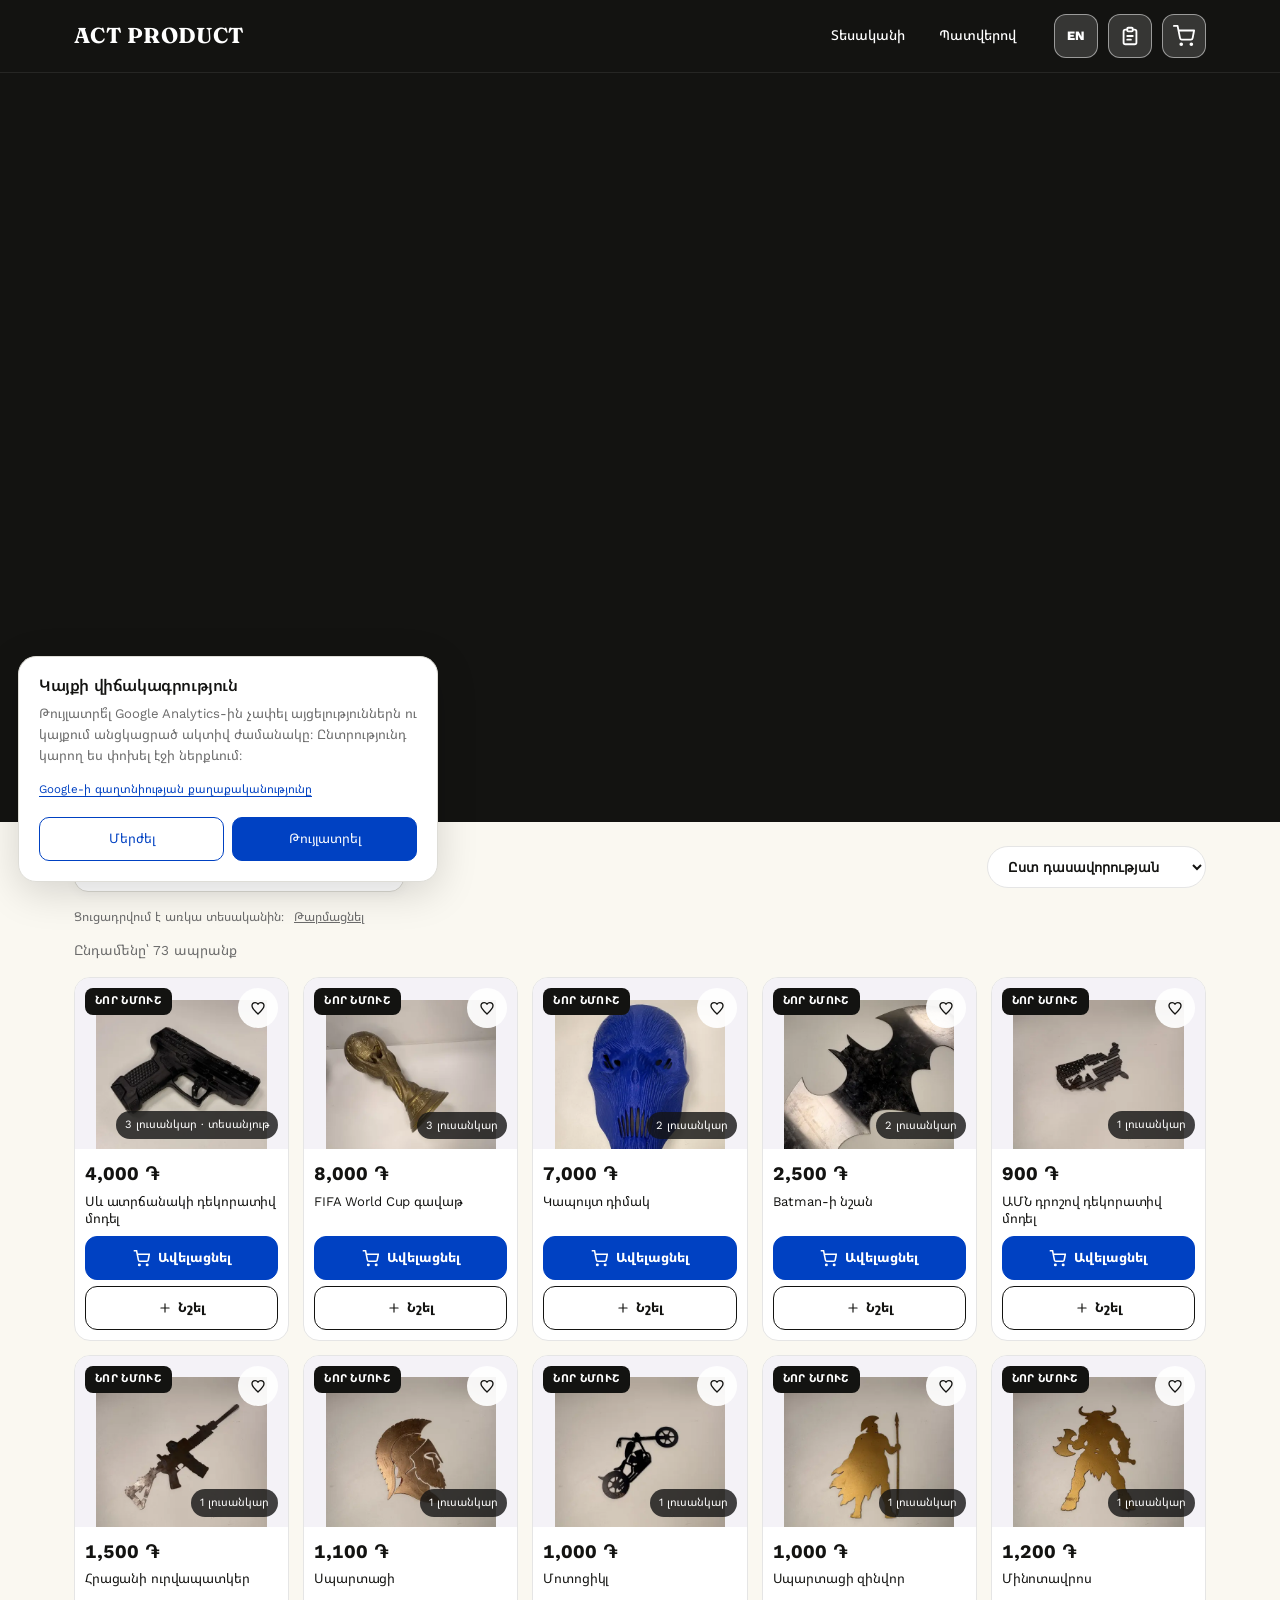
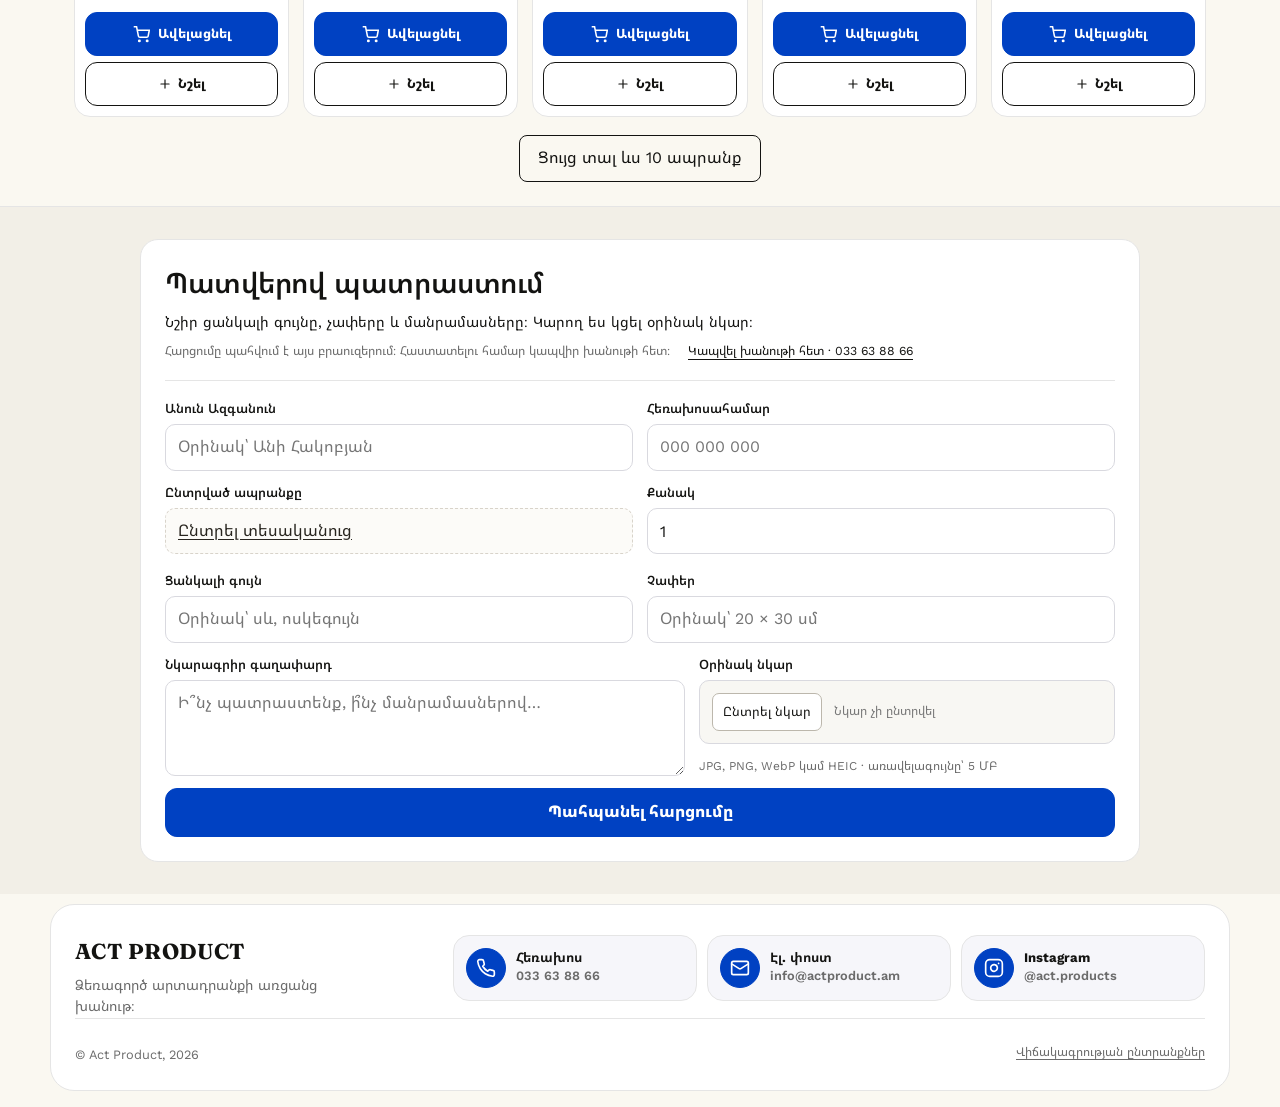
<file: act-product 8/index.html>
<!DOCTYPE html>
<html lang="hy">
<head>
  <meta charset="UTF-8">
  <meta name="viewport" content="width=device-width, initial-scale=1.0">
  <meta name="description" content="Act Product՝ ձեռագործ արտադրանքի առցանց խանութ։">
  <meta name="theme-color" content="#131311">
  <title>Act Product — Ձեռագործ արտադրանք</title>
  <script id="actRefresh">
(function () {
  'use strict';
  var root = document.documentElement;
  root.dataset.actRefresh = 'ready';
  try {
    var url = new URL(location.href);
    var marker = '__act_refresh';
    var refreshed = url.searchParams.has(marker);
    var cleanAddress = refreshed || url.searchParams.has('verify');
    url.searchParams.delete(marker);
    url.searchParams.delete('verify');

    // The fresh request returns to the same address without another reload.
    if (refreshed) {
      history.replaceState(history.state, '', url.href);
      root.dataset.actRefresh = 'fresh';
      return;
    }

    var entries = window.performance && window.performance.getEntriesByType
      ? window.performance.getEntriesByType('navigation') : [];
    if (entries[0] && entries[0].type === 'reload' && /^https?:$/.test(url.protocol)) {
      // GitHub Pages owns HTTP cache headers. A one-use query bypasses a cached
      // HTML document, while this tab, its history entry and section stay intact.
      url.searchParams.set(marker, Date.now().toString(36));
      root.dataset.actRefresh = 'loading';
      location.replace(url.href);
      return;
    }
    if (cleanAddress) history.replaceState(history.state, '', url.href);
  } catch (error) {
    // Restricted/file previews retain the browser's normal refresh behavior.
  }
})();
  </script>


  <link rel="preconnect" href="https://fonts.googleapis.com">
  <link rel="preconnect" href="https://fonts.gstatic.com" crossorigin>
  <link href="https://fonts.googleapis.com/css2?family=Fraunces:wght@500;600;700&family=Work+Sans:wght@400;500;600;700&family=Noto+Sans+Armenian:wght@400;500;600;700&display=swap" rel="stylesheet">

  <link rel="stylesheet" href="style.css?v=109">
</head>

<body>


  <header>
    <div class="headbar">
      <a href="#products" class="logo">Act Product</a>


      <nav class="store-nav" aria-label="Գլխավոր բաժիններ" data-i18n-aria="navLabel">
        <a href="#products" data-i18n="catalogLabel">Տեսականի</a>
        <a href="#custom" data-i18n="navCustom">Պատվերով</a>
      </nav>

      <div class="header-actions">
        <button class="lang-toggle" id="langToggle" type="button">EN</button>

        <button class="cart-toggle" id="ordersToggle" type="button" aria-label="Իմ պատվերները" data-i18n-aria="aOrders">
          <svg class="ic" width="22" height="22" viewBox="0 0 24 24" fill="none" stroke="currentColor" stroke-width="2" stroke-linecap="round" stroke-linejoin="round" aria-hidden="true" focusable="false"><path d="M9 5H7a2 2 0 0 0-2 2v12a2 2 0 0 0 2 2h10a2 2 0 0 0 2-2V7a2 2 0 0 0-2-2h-2"/><rect x="9" y="3" width="6" height="4" rx="1"/><path d="M9 12h6M9 16h4"/></svg>
        </button>

        <button class="cart-toggle" id="cartToggle" type="button" aria-label="Բացել զամբյուղը" data-i18n-aria="cartOpenEmpty">
          <svg class="ic" width="22" height="22" viewBox="0 0 24 24" fill="none" stroke="currentColor" stroke-width="2" stroke-linecap="round" stroke-linejoin="round" aria-hidden="true" focusable="false"><circle cx="9" cy="21" r="1"/><circle cx="20" cy="21" r="1"/><path d="M1 1h4l2.68 13.39a2 2 0 0 0 2 1.61h9.72a2 2 0 0 0 2-1.61L23 6H6"/></svg>
          <span class="cart-badge" id="cartBadge">0</span>
        </button>
      </div>
    </div>
  </header>

  <main id="mainContent">
    <h1 class="sr-only">Act Product</h1>
    <section class="hero-banner" id="home" aria-label="Արտադրանքի պատրաստման տեսանյութ" data-i18n-aria="heroVideoTitle">
      <div class="hero-video" aria-hidden="true" inert>
        <iframe src="https://www.youtube.com/embed/ZvUwpsG7_FE?autoplay=1&amp;mute=1&amp;controls=0&amp;disablekb=1&amp;fs=0&amp;loop=1&amp;playlist=ZvUwpsG7_FE&amp;playsinline=1&amp;rel=0" title="Արտադրանքի պատրաստման տեսանյութ" data-i18n-title="heroVideoTitle" allow="autoplay; encrypted-media" tabindex="-1" referrerpolicy="strict-origin-when-cross-origin"></iframe>
      </div>
    </section>

    <section id="products" class="products-section" aria-label="Տեսականի" data-i18n-aria="catalogLabel">
      <div class="wrap">
        <div class="catalog-row">
          <details class="category-picker" id="categoryPicker">
            <summary class="category-trigger">
              <svg width="20" height="20" viewBox="0 0 24 24" fill="none" stroke="currentColor" stroke-width="1.7" aria-hidden="true"><rect x="3" y="3" width="7" height="7" rx="2"/><rect x="14" y="3" width="7" height="7" rx="2"/><rect x="3" y="14" width="7" height="7" rx="2"/><rect x="14" y="14" width="7" height="7" rx="2"/></svg>
              <span id="categoryPickerLabel" data-i18n="catalogChoose">Ընտրել բաժինը</span>
              <svg class="category-chevron" width="18" height="18" viewBox="0 0 24 24" fill="none" stroke="currentColor" stroke-width="1.8" aria-hidden="true"><path d="m6 9 6 6 6-6"/></svg>
            </summary>
            <div class="category-panel filter-group" role="group" aria-label="Ապրանքի կատեգորիա" data-i18n-aria="categoryLabel">
            <button class="filter-btn active" type="button" data-filter="all" data-i18n="catalogAll">Ամբողջ տեսականին</button>
            <button class="filter-btn" type="button" data-filter="textile" data-i18n="fTextile">Տեքստիլ</button>
            <button class="filter-btn" type="button" data-filter="art" data-i18n="fArt">Նկարչություն</button>
            <button class="filter-btn" type="button" data-filter="accessory" data-i18n="fAccessory">Աքսեսուարներ</button>
            <button class="filter-btn" type="button" data-filter="ceramic" data-i18n="fCeramic">Կավագործություն</button>
            <button class="filter-btn" type="button" data-filter="cs" data-i18n="fCS">Համակարգչային գիտություն</button>
            <button class="filter-btn" type="button" data-filter="digitalart" data-i18n="fDigitalArt">Դիջիթլ արվեստ</button>
            <button class="filter-btn" type="button" data-filter="engineer" data-i18n="fEngineer">Ինժեներություն</button>
            <button class="filter-btn" type="button" data-filter="other" data-i18n="fOther" hidden>Այլ</button>
            <button class="filter-btn" type="button" data-filter="fav" aria-label="Պահպանվածներ" title="Պահպանվածներ" data-i18n-aria="fFav" data-i18n-title="fFav"><svg class="ic" width="18" height="18" viewBox="0 0 24 24" fill="none" stroke="currentColor" stroke-width="2" stroke-linecap="round" stroke-linejoin="round" aria-hidden="true" focusable="false"><path d="M20.84 4.61a5.5 5.5 0 0 0-7.78 0L12 5.67l-1.06-1.06a5.5 5.5 0 0 0-7.78 7.78l1.06 1.06L12 21.23l7.78-7.78 1.06-1.06a5.5 5.5 0 0 0 0-7.78z"/></svg></button>
            </div>
          </details>

          <label class="sort-wrap">
            <span class="sr-only" data-i18n="sortLabel">Դասավորել ըստ գնի</span>
            <select class="sort-select" id="sortSelect">
              <option value="default" data-i18n="sortDefault">Ըստ դասավորության</option>
              <option value="asc" data-i18n="sortAsc">Գինը՝ աճման կարգով</option>
              <option value="desc" data-i18n="sortDesc">Գինը՝ նվազման կարգով</option>
            </select>
          </label>
        </div>

        <div id="catalogApiNotice" class="catalog-api-notice" aria-live="polite"><span id="catalogApiText"></span><button id="catalogApiRetry" type="button" data-i18n="catalogRetry" hidden>Թարմացնել</button></div>
        <p class="results-count catalog-results" id="resultsCount" aria-live="polite"></p>

        <div class="products-grid" id="productsGrid"></div>
        <button class="catalog-more" id="catalogMore" type="button" aria-controls="productsGrid" hidden>Ցույց տալ ապրանքները</button>

        <p class="no-results" id="noResults" hidden data-i18n="noResults">
          Համապատասխան արդյունքներ չեն գտնվել։
        </p>
      </div>
    </section>

    <section class="custom-section" id="custom" aria-labelledby="customTitle">
      <div class="wrap custom-layout">
        <div class="custom-copy">
          <h2 id="customTitle" data-i18n="customTitle">Պատվերով պատրաստում</h2>
          <p data-i18n="customIntro">Նշիր ցանկալի գույնը, չափերը և մանրամասները։ Կարող ես կցել օրինակ նկար։</p>
          <div class="custom-meta">
          <p class="local-note" data-i18n="customLocalNote"></p>
          <a class="contact-shop" href="tel:+37433638866"><span data-i18n="contactShop">Կապվել խանութի հետ</span> · 033 63 88 66</a>
          </div>
        </div>
        <form id="customForm" class="custom-form" novalidate>
          <div class="custom-fields">
            <div class="field"><label for="customName" data-i18n="coName">Անուն Ազգանուն</label><input id="customName" name="name" autocomplete="name" data-i18n-ph="coNamePh" required></div>
            <div class="field"><label for="customPhone" data-i18n="coPhone">Հեռախոսահամար</label><input id="customPhone" name="phone" type="tel" placeholder="000 000 000" autocomplete="tel" data-i18n-ph="phoneExample" required></div>
          </div>
          <div class="custom-fields custom-product-row">
          <div class="field product-finder" id="productFinder">
            <span id="customProductLabel" class="co-label" data-i18n="customProduct">Ընտրված ապրանքը</span>
            <input id="customProduct" name="product" type="hidden" value="">
            <div id="customProductPrompt" class="custom-product-prompt">
              <p class="sr-only" id="customProductHint" data-i18n="customProductHint">Ընտրիր ապրանք տեսականուց կամ ներքևում նկարագրիր նոր գաղափարդ։</p>
              <a href="#products" aria-describedby="customProductHint" data-i18n="chooseFromCatalog">Ընտրել տեսականուց</a>
            </div>
            <div id="finderSelection" class="finder-selection" hidden>
              <span id="customProductVisual" class="finder-selection-image" aria-hidden="true"></span>
              <span class="finder-selection-copy"><small id="customProductCategory"></small><strong id="customProductName"></strong></span>
              <a href="#products" id="customProductChange" class="finder-change" data-i18n="pickerChange">Փոխել</a>
              <button id="customProductRemove" class="finder-icon-button" type="button" aria-label="Հեռացնել ընտրությունը" data-i18n-aria="pickerRemove">×</button>
            </div>
          </div>

          <div class="field"><label for="customQuantity" data-i18n="customQuantity">Քանակ</label><input id="customQuantity" name="quantity" type="number" min="1" max="100" value="1" inputmode="numeric" required></div>
          </div>
          <div class="custom-fields">
            <div class="field"><label for="customColor" data-i18n="customColor">Ցանկալի գույն</label><input id="customColor" name="color" maxlength="120" data-i18n-ph="customColorPh"></div>
            <div class="field"><label for="customSize" data-i18n="customSize">Չափեր</label><input id="customSize" name="size" maxlength="120" data-i18n-ph="customSizePh"></div>
          </div>
          <div class="custom-fields custom-details-row">
          <div class="field"><label for="customDetails" data-i18n="customDetails">Նկարագրիր գաղափարդ</label><textarea id="customDetails" name="details" rows="3" minlength="10" maxlength="3000" data-i18n-ph="customDetailsPh" required></textarea></div>
          <div class="field reference-field">
            <label for="customReference" data-i18n="customReference">Օրինակ նկար</label>
            <div class="reference-picker"><button id="chooseReference" type="button" data-i18n="customChooseReference"></button><span id="referenceFilename"></span></div>
            <input hidden id="customReference" name="reference" type="file" accept="image/jpeg,image/png,image/webp,image/heic,image/heif,.heic,.heif">
            <small data-i18n="customFileHint"></small>
            <img id="referencePreview" class="reference-preview" alt="" hidden>
          </div>
          </div>
          <button class="cta-btn" id="customSubmit" type="submit" data-i18n="customSave">Պահպանել հարցումը</button>
          <div id="customResult" class="custom-result" role="status" hidden><p id="customResultText"></p><button id="customView" type="button" class="text-button" data-i18n="customView">Դիտել իմ հարցումը</button></div>
        </form>
      </div>
    </section>
  </main>


  <div class="sel-bar" id="selBar" hidden>
    <span id="selCount"></span>
    <strong id="selTotal"></strong>
    <button class="sel-view" id="selView" type="button" data-i18n="selView">Դիտել</button>
    <button class="cta-btn" id="selAdd" type="button" data-i18n="add">Ավելացնել զամբյուղ</button>
    <button class="sel-clear" id="selClear" type="button" data-i18n="clearSelected">Մաքրել</button>
  </div>

  <footer>
    <div class="wrap">
      <div class="foot-grid">
        <div class="foot-brand">
          <a href="#products" class="logo logo-dark">Act Product</a>
          <p class="foot-tag" data-i18n="footTag">Ձեռագործ արտադրանքի առցանց խանութ։</p>
        </div>

        <div class="foot-contacts">
          <a href="tel:+37433638866" class="foot-contact">
            <span class="foot-icon"><svg class="ic" width="20" height="20" viewBox="0 0 24 24" fill="none" stroke="currentColor" stroke-width="2" stroke-linecap="round" stroke-linejoin="round" aria-hidden="true" focusable="false"><path d="M22 16.92v3a2 2 0 0 1-2.18 2 19.79 19.79 0 0 1-8.63-3.07 19.5 19.5 0 0 1-6-6 19.79 19.79 0 0 1-3.07-8.67A2 2 0 0 1 4.11 2h3a2 2 0 0 1 2 1.72c.13.96.36 1.9.7 2.81a2 2 0 0 1-.45 2.11L8.09 9.91a16 16 0 0 0 6 6l1.27-1.27a2 2 0 0 1 2.11-.45c.91.34 1.85.57 2.81.7A2 2 0 0 1 22 16.92z"/></svg></span>
            <span><strong data-i18n="footPhone">Հեռախոս</strong><small>033 63 88 66</small></span>
          </a>

          <a href="mailto:info@actproduct.am" class="foot-contact">
            <span class="foot-icon"><svg class="ic" width="20" height="20" viewBox="0 0 24 24" fill="none" stroke="currentColor" stroke-width="2" stroke-linecap="round" stroke-linejoin="round" aria-hidden="true" focusable="false"><rect x="2" y="4" width="20" height="16" rx="2"/><path d="m22 7-8.97 5.7a1.94 1.94 0 0 1-2.06 0L2 7"/></svg></span>
            <span><strong data-i18n="footMail">Էլ. փոստ</strong><small>info@actproduct.am</small></span>
          </a>

          <a href="https://instagram.com/act.products" target="_blank" rel="noopener" class="foot-contact">
            <span class="foot-icon"><svg class="ic" width="20" height="20" viewBox="0 0 24 24" fill="none" stroke="currentColor" stroke-width="2" stroke-linecap="round" stroke-linejoin="round" aria-hidden="true" focusable="false"><rect x="2" y="2" width="20" height="20" rx="5" ry="5"/><path d="M16 11.37A4 4 0 1 1 12.63 8 4 4 0 0 1 16 11.37z"/><path d="M17.5 6.5h.01"/></svg></span>
            <span><strong>Instagram</strong><small>@act.products</small></span>
          </a>
        </div>
      </div>

      <div class="foot-bottom">
        <p class="copyright">© Act Product, 2026</p>
        <button type="button" id="analyticsSettings" class="analytics-settings" data-i18n="analyticsSettings">Վիճակագրության ընտրանքներ</button>
      </div>
    </div>
  </footer>

  <div class="cart-overlay" id="cartOverlay"></div>

  <aside class="cart-sidebar" id="cartSidebar" role="dialog" aria-modal="true" aria-hidden="true">
    <div class="cart-header">
      <h2 data-i18n="cartTitle">Զամբյուղ</h2>
      <button class="cart-close" id="cartClose" type="button" aria-label="Փակել" data-i18n-aria="close"><svg class="ic" width="18" height="18" viewBox="0 0 24 24" fill="none" stroke="currentColor" stroke-width="2" stroke-linecap="round" stroke-linejoin="round" aria-hidden="true" focusable="false"><path d="M18 6 6 18M6 6l12 12"/></svg></button>
    </div>

    <div class="cart-items" id="cartItems">
      <p class="cart-empty" data-i18n="cartEmpty">Զամբյուղը դատարկ է։</p>
    </div>

    <div class="cart-footer" id="cartFooter" hidden>
      <div class="promo-line" id="promoLine" hidden>
        <span id="promoLabel"></span>
        <strong id="promoAmount"></strong>
      </div>

      <div class="cart-total">
        <span data-i18n="cartTotal">Ընդհանուր</span>
        <strong id="cartTotal">0 ֏</strong>
      </div>

      <div class="promo-row">
        <input class="promo-input" id="promoInput" placeholder="Զեղչի կոդ" data-i18n-ph="promoPh">
        <button class="promo-btn" id="promoApply" type="button" data-i18n="applyPromo">OK</button>
      </div>

      <p class="promo-msg" id="promoMsg" hidden></p>

      <p class="cart-note" data-i18n="cartNote">
        Վճարումը՝ միայն կանխիկ, ապրանքը ստանալիս։
      </p>

      <button class="cta-btn cart-checkout" id="cartCheckout" type="button" data-i18n="checkout">
        Ձևակերպել պատվերը
      </button>
    </div>
  </aside>

  <div class="co-overlay" id="coOverlay"></div>

  <div class="co-modal" id="coModal" role="dialog" aria-modal="true" aria-hidden="true" aria-labelledby="coTitle">
    <div class="co-box checkout-box">
      <button class="qv-close" id="coClose" type="button" aria-label="Փակել" data-i18n-aria="close"><svg class="ic" width="18" height="18" viewBox="0 0 24 24" fill="none" stroke="currentColor" stroke-width="2" stroke-linecap="round" stroke-linejoin="round" aria-hidden="true" focusable="false"><path d="M18 6 6 18M6 6l12 12"/></svg></button>

      <p class="section-kicker" data-i18n="coKicker">Պատվերի ձևակերպում</p>
      <h3 id="coTitle" data-i18n="coTitle">Ձևակերպիր պատվերդ</h3>
      <p class="checkout-intro" data-i18n="coIntro">Լրացրու կոնտակտային տվյալներն ու հասցեն՝ պատվերի մանրամասները ճշտելու համար։</p>
      <div class="checkout-layout">
      <aside class="checkout-summary" aria-labelledby="coSummaryTitle">
        <h4 id="coSummaryTitle" data-i18n="coSummary">Քո պատվերը</h4>
        <ul id="coItems" class="checkout-items"></ul>
        <p id="coDiscount" class="checkout-discount" hidden></p>
        <p class="co-total"><span data-i18n="coGoodsTotal">Ապրանքների արժեքը</span><strong id="coTotal">0 ֏</strong></p>
        <div class="checkout-payment">
          <svg width="32" height="32" viewBox="0 0 24 24" fill="none" stroke="currentColor" stroke-width="1.6" aria-hidden="true"><rect x="2" y="5" width="20" height="14" rx="3"/><circle cx="12" cy="12" r="3"/><path d="M5 9h1m12 6h1"/></svg>
          <div><span class="co-label" data-i18n="coPay">Վճարման եղանակ</span><p class="pay-only" data-i18n="coPayCash">Կանխիկ՝ ստանալիս</p></div>
          <p class="checkout-payment-note" data-i18n="coCashNote">Վճարիր կանխիկ՝ ապրանքը ստանալիս։ Քարտային կամ առցանց վճարում չկա։</p>
        </div>
      </aside>
      <form id="coForm" novalidate>
        <div class="field">
          <label for="coName" data-i18n="coName">Անուն Ազգանուն</label>
          <input id="coName" name="name" type="text" autocomplete="name" required maxlength="100" placeholder="Անի Հակոբյան" data-i18n-ph="coNamePh">
        </div>

        <div class="field">
          <label for="coPhone" data-i18n="coPhone">Հեռախոսահամար</label>
          <input id="coPhone" name="phone" type="tel" inputmode="tel" autocomplete="tel" required maxlength="25" placeholder="000 000 000" data-i18n-ph="phoneExample">
        </div>

        <div class="field">
          <label for="coAddress" data-i18n="coAddress">Հասցե</label>
          <input id="coAddress" name="address" type="text" autocomplete="street-address" required maxlength="250" placeholder="Քաղաք, փողոց, շենք" data-i18n-ph="coAddressPh">
        </div>

        <div class="field">
          <label for="coComment" data-i18n="coComment">Մեկնաբանություն</label>
          <textarea id="coComment" name="comment" rows="2" maxlength="1000" placeholder="Ի՞նչ կցանկանաս ճշտել պատվերի մասին։" data-i18n-ph="coCommentPh"></textarea>
        </div>

        <p class="checkout-local-note" data-i18n="coLocalNote">Տվյալները կպահպանվեն այս բրաուզերում։ Պատվերը հաստատելու համար կապվիր մեզ հետ։</p>
        <button type="submit" class="cta-btn cart-checkout" data-i18n="coSubmit">Պահպանել պատվերի տվյալները</button>
        <a class="checkout-contact" href="tel:+37433638866"><span data-i18n="contactShop">Կապվել խանութի հետ</span> · 033 63 88 66</a>
      </form>
      </div>
    </div>
  </div>

  <div class="co-overlay" id="ordOverlay"></div>
  <div class="co-modal" id="ordModal" role="dialog" aria-modal="true" aria-hidden="true" aria-labelledby="ordTitle">
    <div class="co-box orders-box">
      <button class="qv-close" id="ordClose" type="button" aria-label="Փակել" data-i18n-aria="close">×</button>
      <h3 id="ordTitle" data-i18n="ordersTitle">Իմ պատվերները</h3>
      <p class="local-note" data-i18n="ordersLocalNote"></p>
      <form id="orderFindForm" class="order-find"><label for="orderFindInput" class="sr-only" data-i18n="orderCode">Պատվերի համար</label><input id="orderFindInput" type="search" data-i18n-ph="orderFindPh" autocomplete="off"><button class="cta-btn" type="submit" data-i18n="orderFind">Գտնել</button></form>
      <p id="orderNotFound" class="local-note" data-i18n="orderNotFound" hidden></p>
      <button id="orderClearFind" class="text-button" type="button" data-i18n="orderClearFind" hidden>Ցույց տալ բոլորը</button>
      <p id="ordEmpty" data-i18n="ordersEmpty">Դեռ պատվերներ չկան։</p>
      <div id="ordList" class="ord-list"></div>
    </div>
  </div>

  <div class="done-overlay" id="doneOverlay"></div>

  <div class="done-modal" id="doneModal" role="alertdialog" aria-modal="true" aria-hidden="true" aria-labelledby="doneTitle">
    <div class="done-box">
      <svg class="success-mark" viewBox="0 0 52 52" fill="none" aria-hidden="true"><circle class="success-ring" cx="26" cy="26" r="23" pathLength="1"/><path class="success-tick" d="m15 26 7 7 15-15" pathLength="1"/></svg>
      <p class="done-title" id="doneTitle" data-i18n="doneTitle">Տվյալները պահպանված են</p>
      <p id="doneRef" class="order-code"></p>
      <p class="done-sub" data-i18n="doneSub">
        Պատվերի տվյալները պահպանված են այս բրաուզերում։ Հաստատման համար կապվիր խանութի հետ։
      </p>
      <button class="cta-btn" id="doneClose" type="button" data-i18n="doneOk">Լավ</button>
    </div>
  </div>

  <div class="toast-container" id="toastContainer" aria-live="polite"></div>

  <div class="qv-overlay" id="qvOverlay"></div>

  <div class="qv-modal" id="qvModal" role="dialog" aria-modal="true" aria-hidden="true">
    <div class="qv-full">
      <div class="qv-topbar">
        <span class="qv-topbar-title" data-i18n="qvTopTitle">Ապրանք</span>

        <span class="qv-top-actions">
          <button class="qv-share" id="qvShare" type="button" aria-expanded="false" aria-controls="sharePanel" data-i18n="shareButton" data-i18n-aria="shareLabel">Կիսվել</button>
          <button class="qv-close" id="qvClose" type="button" aria-label="Փակել" data-i18n-aria="close"><svg class="ic" width="18" height="18" viewBox="0 0 24 24" fill="none" stroke="currentColor" stroke-width="2" stroke-linecap="round" stroke-linejoin="round" aria-hidden="true" focusable="false"><path d="M18 6 6 18M6 6l12 12"/></svg></button>
        </span>
      </div>


      <div id="sharePanel" class="share-panel" role="dialog" aria-labelledby="shareTitle" hidden>
        <button id="shareClose" class="share-close" type="button" data-i18n-aria="close" aria-label="Փակել">×</button>
        <h4 id="shareTitle" data-i18n="shareTitle">Որտե՞ղ կիսվել</h4>
        <p data-i18n="shareIntro"></p>
        <div class="share-apps">
          <a id="shareTelegram" target="_blank" rel="noopener noreferrer">Telegram</a>
          <a id="shareViber">Viber</a>
          <a id="shareWhatsApp" target="_blank" rel="noopener noreferrer">WhatsApp</a>
        </div>
        <label for="shareUrl" class="sr-only" data-i18n="shareLink">Ապրանքի ուղիղ հղումը</label>
        <input id="shareUrl" type="url" readonly spellcheck="false">
        <button id="shareCopy" class="cta-btn" type="button" data-i18n="shareCopy">Պատճենել հղումը</button>
        <button id="shareMore" class="text-button" type="button" data-i18n="shareMore" hidden>Այլ հավելվածներ…</button>
        <p id="shareMessage" class="share-message" role="status"></p>
        <small data-i18n="shareViberHint"></small>
      </div>
      <div class="qv-scroll">
        <div class="qv-hero">
          <div class="qv-media" id="qvMedia">
            <img class="qv-img" id="qvImg" alt="">
          </div>

          <div class="qv-info">
            <span class="product-badge qv-badge" id="qvBadge"></span>
            <p class="product-type" id="qvType"></p>
            <h3 class="product-name" id="qvName"></h3>
            <div class="qv-rating">
              <span class="stars" id="qvTopStars"><svg class="star off" width="18" height="18" viewBox="0 0 24 24" fill="currentColor" aria-hidden="true" focusable="false"><polygon points="12 2 15.09 8.26 22 9.27 17 14.14 18.18 21.02 12 17.77 5.82 21.02 7 14.14 2 9.27 8.91 8.26 12 2"/></svg><svg class="star off" width="18" height="18" viewBox="0 0 24 24" fill="currentColor" aria-hidden="true" focusable="false"><polygon points="12 2 15.09 8.26 22 9.27 17 14.14 18.18 21.02 12 17.77 5.82 21.02 7 14.14 2 9.27 8.91 8.26 12 2"/></svg><svg class="star off" width="18" height="18" viewBox="0 0 24 24" fill="currentColor" aria-hidden="true" focusable="false"><polygon points="12 2 15.09 8.26 22 9.27 17 14.14 18.18 21.02 12 17.77 5.82 21.02 7 14.14 2 9.27 8.91 8.26 12 2"/></svg><svg class="star off" width="18" height="18" viewBox="0 0 24 24" fill="currentColor" aria-hidden="true" focusable="false"><polygon points="12 2 15.09 8.26 22 9.27 17 14.14 18.18 21.02 12 17.77 5.82 21.02 7 14.14 2 9.27 8.91 8.26 12 2"/></svg><svg class="star off" width="18" height="18" viewBox="0 0 24 24" fill="currentColor" aria-hidden="true" focusable="false"><polygon points="12 2 15.09 8.26 22 9.27 17 14.14 18.18 21.02 12 17.77 5.82 21.02 7 14.14 2 9.27 8.91 8.26 12 2"/></svg></span>
              <span id="qvRatingText" data-i18n="qvNoRating">Դեռ գնահատական չկա</span>
            </div>
            <p class="price" id="qvPrice"></p>
            <p class="availability" id="qvAvail"></p>
            <div id="qvColorOptions" class="product-colors-detail">
              <p class="color-option-label"><span data-i18n="colorsLabel">Գույն</span><strong id="qvColorName" aria-live="polite"></strong></p>
              <div id="qvColorList" class="color-options" role="group" data-i18n-aria="colorsLabel" aria-label="Գույն"></div>
              <button id="qvOtherColorToggle" class="other-color-toggle" type="button" aria-expanded="false" aria-controls="qvOtherColorArea" data-i18n="otherColor">Այլ գույն՝ պատվերով</button>
              <div id="qvOtherColorArea" class="other-color-area" hidden>
                <label for="qvOtherColor" data-i18n="customColor">Ցանկալի գույն</label>
                <input id="qvOtherColor" type="text" maxlength="120" data-i18n-ph="otherColorPh" placeholder="Օրինակ՝ վարդագույն">
                <small data-i18n="colorRequestNote">Այլ գույնի հնարավորությունը և գինը կճշտենք քեզ հետ։</small>
              </div>
            </div>
            <p class="qv-label" data-i18n="qvAbout">Նկարագրություն</p>
            <p class="qv-desc" id="qvDesc"></p>
            <p class="qv-label" data-i18n="qvSpecsT">Բնութագրեր</p>
            <p class="product-specs" id="qvSpecs"></p>
            <div id="qvDocuments" class="qv-documents" hidden></div>
            <p class="qv-label" data-i18n="qvDeliveryT">Ստացում</p>
            <p class="qv-delivery" id="qvEta"></p>
            <button id="qvCustom" type="button" class="custom-product-button" data-i18n="customFromProduct">Ուզում եմ այս մոդելը՝ իմ տարբերակով</button>
          </div>
        </div>

        <div class="qv-reviews">
          <h4 class="qv-reviews-title" data-i18n="revTitle2">Կարծիքներ</h4><p class="small local-note" data-i18n="reviewLocalNote">Կարծիքը տեսանելի է միայն այս բրաուզերում։</p>
          <p class="qv-empty" id="qvRevEmpty" data-i18n="revEmpty">Դեռ կարծիքներ չկան։</p>
          <div id="qvRevList" class="qv-rev-list"></div>

          <form id="qvRevForm" class="qv-rev-form" novalidate>
            <div class="field">
              <label for="qvRevName" data-i18n="revName">Ձեր անունը</label>
              <input id="qvRevName" type="text" placeholder="Անի" data-i18n-ph="reviewNamePh">
            </div>

            <div class="field">
              <span class="co-label" data-i18n="qvRateMe">Գնահատեք ապրանքը</span>
              <div class="qv-stars" id="qvRevStars" role="radiogroup">
                <button type="button" data-star="1" aria-label="1"><svg class="star" width="26" height="26" viewBox="0 0 24 24" fill="currentColor" aria-hidden="true" focusable="false"><polygon points="12 2 15.09 8.26 22 9.27 17 14.14 18.18 21.02 12 17.77 5.82 21.02 7 14.14 2 9.27 8.91 8.26 12 2"/></svg></button>
                <button type="button" data-star="2" aria-label="2"><svg class="star" width="26" height="26" viewBox="0 0 24 24" fill="currentColor" aria-hidden="true" focusable="false"><polygon points="12 2 15.09 8.26 22 9.27 17 14.14 18.18 21.02 12 17.77 5.82 21.02 7 14.14 2 9.27 8.91 8.26 12 2"/></svg></button>
                <button type="button" data-star="3" aria-label="3"><svg class="star" width="26" height="26" viewBox="0 0 24 24" fill="currentColor" aria-hidden="true" focusable="false"><polygon points="12 2 15.09 8.26 22 9.27 17 14.14 18.18 21.02 12 17.77 5.82 21.02 7 14.14 2 9.27 8.91 8.26 12 2"/></svg></button>
                <button type="button" data-star="4" aria-label="4"><svg class="star" width="26" height="26" viewBox="0 0 24 24" fill="currentColor" aria-hidden="true" focusable="false"><polygon points="12 2 15.09 8.26 22 9.27 17 14.14 18.18 21.02 12 17.77 5.82 21.02 7 14.14 2 9.27 8.91 8.26 12 2"/></svg></button>
                <button type="button" data-star="5" aria-label="5"><svg class="star" width="26" height="26" viewBox="0 0 24 24" fill="currentColor" aria-hidden="true" focusable="false"><polygon points="12 2 15.09 8.26 22 9.27 17 14.14 18.18 21.02 12 17.77 5.82 21.02 7 14.14 2 9.27 8.91 8.26 12 2"/></svg></button>
              </div>
            </div>

            <div class="field">
              <label for="qvRevText" data-i18n="revText">Ձեր կարծիքը</label>
              <textarea id="qvRevText" rows="2"></textarea>
            </div>

            <button type="submit" class="cta-btn ghost-dark" data-i18n="revSend">Ուղարկել կարծիքը</button>
          </form>
        </div>

        <div class="qv-similar">
          <h4 class="qv-reviews-title" data-i18n="qvSimilar">Նման ապրանքներ</h4>
          <div class="qv-sim-grid" id="qvSimGrid"></div>
        </div>
      </div>

      <div class="qv-footer">
        <p class="price" id="qvPriceFoot"></p>
        <button class="btn-add-cart" id="qvAdd" type="button" data-i18n="add">Ավելացնել զամբյուղ</button>
        <button class="btn-buy-now" id="qvBuy" type="button" data-i18n="qvBuyNow">Հիմա գնել</button>
        <button class="btn-buy-now" id="qvRequestColor" type="button" data-i18n="customFromProduct" hidden>Պատվիրել իմ տարբերակով</button>
      </div>
    </div>
  </div>

  <button class="back-to-top" id="backToTop" type="button" aria-label="Վերև" hidden data-i18n-aria="aTop"><svg class="ic" width="20" height="20" viewBox="0 0 24 24" fill="none" stroke="currentColor" stroke-width="2" stroke-linecap="round" stroke-linejoin="round" aria-hidden="true" focusable="false"><path d="M12 19V5M5 12l7-7 7 7"/></svg></button>

  <section id="analyticsChoice" class="analytics-choice" aria-labelledby="analyticsTitle" hidden>
    <h2 id="analyticsTitle" data-i18n="analyticsTitle">Կայքի վիճակագրություն</h2>
    <p data-i18n="analyticsNote">Թույլատրե՞լ Google Analytics-ին չափել այցելություններն ու կայքում անցկացրած ակտիվ ժամանակը։ Ընտրությունդ կարող ես փոխել էջի ներքևում։</p>
    <a href="https://policies.google.com/privacy" target="_blank" rel="noopener" data-i18n="analyticsPrivacy">Google-ի գաղտնիության քաղաքականությունը</a>
    <div class="analytics-buttons">
      <button id="analyticsDecline" type="button" data-i18n="analyticsDecline">Մերժել</button>
      <button id="analyticsAllow" type="button" data-i18n="analyticsAllow">Թույլատրել</button>
    </div>
  </section>
  <script defer src="lang.js?v=205"></script>
  <script defer src="catalog-products.js?v=84"></script>
  <script defer src="photo-products.js?v=75"></script>
  <script defer src="api-config.js?v=1"></script>
  <script defer src="api-client.js?v=1"></script>
  <script defer src="script.js?v=206"></script>
  <script defer src="analytics.js?v=79"></script>
</body>
</html>
</file>
<file: act-product 8/style.css>
/* Act Product — active storefront styles. */
[hidden] { display: none !important; }
:root { --bg: #faf8f1; --ink: #131311; --muted: #6b6b6b; --accent: #131311; --accent-ink: #ffffff; --accent-2: #131311; --grad: #131311; --panel: #ffffff; --surface: #ffffff; --border: #e5e5e5; --danger: #e0705f; --danger-bg: #fdecea; --radius-sm: 12px; --radius-lg: 18px; --font-head: "Fraunces", "Noto Serif Armenian", serif; --font-body: "Work Sans", "Noto Sans Armenian", -apple-system, BlinkMacSystemFont, "Segoe UI", sans-serif; }
* { box-sizing: border-box; }
html { scroll-behavior: smooth; }
[id] { scroll-margin-top: calc(var(--header-height, 72px) + 12px); }
body { margin: 0; background: var(--bg); color: var(--ink); font-family: var(--font-body); line-height: 1.55; -webkit-font-smoothing: antialiased; -webkit-tap-highlight-color: transparent; }
button, input, textarea { font: inherit; }
button { color: inherit; touch-action: manipulation; -webkit-tap-highlight-color: transparent; }
button:active { transform: scale(0.97); }
img, svg { max-width: 100%; }
a { color: inherit; }
:focus-visible { outline: 2px solid var(--accent); outline-offset: 2px; }
::selection { background: var(--accent); color: #fff; }
::-webkit-scrollbar { width: 10px; }
::-webkit-scrollbar-track { background: var(--bg); }
::-webkit-scrollbar-thumb { background: var(--border); border-radius: 999px; }
::-webkit-scrollbar-thumb:hover { background: var(--muted); }
.wrap { width: min(1180px, 100%); margin: 0 auto; padding: 0 24px; }
.sr-only { position: absolute; width: 1px; height: 1px; padding: 0; margin: -1px; overflow: hidden; clip: rect(0, 0, 0, 0); white-space: nowrap; border: 0; }
.skip-link { position: absolute; top: -100%; left: 16px; z-index: 1000; padding: 12px 18px; background: #f2efe4; color: #131311; text-decoration: none; }
.skip-link:focus { top: 0; }
header { position: sticky; top: 0; z-index: 40; background: #131311; backdrop-filter: blur(14px); -webkit-backdrop-filter: blur(14px); border-bottom: 1px solid rgba(255, 255, 255, 0.08); transition: box-shadow 0.25s ease; }
header.scrolled { box-shadow: 0 8px 28px rgba(0, 0, 0, 0.35); }
.headbar { width: min(1180px, 100%); min-height: 72px; margin: 0 auto; padding: 12px 24px; display: flex; align-items: center; justify-content: space-between; gap: 24px; }
.logo { font-family: var(--font-head); font-size: 1.35rem; font-weight: 700; letter-spacing: 0.02em; text-decoration: none; white-space: nowrap; color: #fff; text-transform: uppercase; }
.header-actions { display: flex; align-items: center; gap: 10px; }
.cta-btn { display: inline-flex; align-items: center; justify-content: center; min-height: 44px; padding: 11px 22px; border: none; border-radius: 12px; background: #fff; color: #131311; font-weight: 800; text-decoration: none; white-space: nowrap; cursor: pointer; }
.cta-btn:hover { transform: translateY(-1px); filter: brightness(0.94); }
.cart-checkout.cta-btn { background: var(--grad); color: #fff; width: 100%; }
.cta-btn:active { transform: translateY(0); box-shadow: none; }
.lang-toggle { display: grid; place-items: center; width: 44px; height: 44px; padding: 0; border: 1px solid rgba(255,255,255,0.5); border-radius: 12px; background: rgba(255,255,255,0.15); color: #fff; font-size: 0.8rem; font-weight: 800; cursor: pointer; }
.lang-toggle:hover { background: rgba(255,255,255,0.28); }
.cart-toggle { position: relative; display: grid; place-items: center; width: 44px; height: 44px; border: 1px solid rgba(255,255,255,0.5); border-radius: 12px; background: rgba(255,255,255,0.15); color: #fff; cursor: pointer; }
.cart-toggle:hover { background: rgba(255,255,255,0.28); }
.cart-badge { position: absolute; top: -7px; right: -7px; display: none; place-items: center; min-width: 20px; height: 20px; padding: 0 5px; border: 2px solid #fff; border-radius: 999px; background: #ffdd00; color: #1d1d1f; font-size: 0.68rem; font-weight: 800; }
.hero-banner {
  --hero-height: clamp(500px, calc(100svh - var(--header-height, 72px)), 900px);
  --hero-bottom-trim: clamp(56px, 11svh, 78px);
  position: relative; display: flex; align-items: center;
  min-height: calc(var(--hero-height) - var(--hero-bottom-trim));
  padding: 0; margin: 0; overflow: hidden; background: #0b0e13; border-radius: 0;
}
/* Keep the player sized to the full frame and let the catalog start higher. */
.hero-video { position: absolute; inset: 0 0 calc(0px - var(--hero-bottom-trim)); container-type: size; pointer-events: none; user-select: none; -webkit-user-select: none; }
.hero-video iframe { position: absolute; border: 0; transform-origin: center; }
.section-kicker { margin: 0 0 12px; color: var(--accent-2); font-size: 0.78rem; font-weight: 700; letter-spacing: 0.09em; text-transform: uppercase; }
h1, h2 { font-family: var(--font-head); letter-spacing: -0.02em; }
h1 { max-width: 820px; margin: 0 0 22px; font-size: clamp(3rem, 7vw, 5.2rem); font-weight: 600; line-height: 1.02; letter-spacing: -0.03em; text-wrap: balance; }
h2 { margin: 0; font-size: clamp(1.9rem, 3vw, 2.7rem); font-weight: 600; line-height: 1.12; letter-spacing: -0.025em; text-wrap: balance; }
.lede { max-width: 650px; margin: 0 0 30px; color: var(--muted); font-size: 1.08rem; }
section { padding: 24px 0; }
.section-head { margin-bottom: 18px; }
.products-section { background: var(--bg); padding-top: 20px; }
.hero-banner.hero-banner { padding: 0; margin: 0; }
.products-heading { display: flex; align-items: end; justify-content: space-between; gap: 16px; margin-bottom: 14px; }
.products-heading > p { max-width: 500px; margin: 0; color: var(--muted); font-size: 0.92rem; }
.products-toolbar { display: flex; flex-direction: column; align-items: stretch; gap: 14px; margin-bottom: 18px; }
#products { scroll-margin-top: calc(var(--header-height, 72px) + 12px); }
.search-wrap { position: relative; flex: 1; max-width: none; }
.search-wrap input { display: block; width: 100%; min-width: 0; padding: 0 48px 0 16px; background: #fff; color: var(--ink); transition: border-color .18s ease, box-shadow .18s ease; }
.search-wrap input::placeholder { color: #85837d; }
.search-wrap input:focus { outline: none; border-color: #6e6b63; }
.search-clear { right: 7px; top: 50%; transform: translateY(-50%); width: 32px; height: 32px; border: 0; border-radius: 50%; background: transparent; color: var(--muted); cursor: pointer; transition: background-color 0.2s ease, color 0.2s ease; }
.search-clear:hover { background: var(--panel); color: var(--ink); }
.search-clear:active { transform: translateY(-50%) scale(.97); }
.filter-group { display: flex; flex-wrap: wrap; justify-content: flex-start; gap: 8px; }
.filter-btn { min-height: 44px; padding: 9px 16px; border: 1.5px solid var(--border); border-radius: 999px; background: transparent; color: var(--muted); font-size: 0.85rem; font-weight: 700; white-space: nowrap; cursor: pointer; }
.filter-btn:hover { border-color: #131311; color: #131311; }
.filter-btn[data-filter="fav"] { display: inline-flex; align-items: center; gap: 6px; }
.fav-count { display: inline-grid; place-items: center; min-width: 20px; height: 20px; padding: 0 6px; border-radius: 999px; background: #d81b4a; color: #fff; font-size: 0.72rem; font-weight: 700; line-height: 1; }
.filter-btn[data-filter="fav"].has-favs:not(.active) { color: #d81b4a; border-color: #d81b4a; }
.filter-btn.active { border-color: #131311; background: var(--grad); color: #fff; box-shadow: 0 6px 16px rgba(0, 0, 0, 0.3); }
.products-grid { display: grid; grid-template-columns: repeat(5, minmax(0, 1fr)); gap: 14px; }
.product-card { min-width: 0; display: flex; flex-direction: column; background: #fff; overflow: hidden; border: 1px solid var(--border); transition: transform 0.2s ease, box-shadow 0.2s ease; }
.product-card[hidden] { display: none; }
.product-card:hover { transform: translateY(-3px); box-shadow: 0 14px 34px rgba(0, 0, 0, 0.12); border-color: #131311; }
.product-media { position: relative; display: grid; place-items: center; aspect-ratio: 1 / 1; overflow: hidden; border-radius: 0; border-bottom: 1px solid var(--border); box-shadow: none; transition: none; }
.product-card:hover .product-media { box-shadow: none; }
.catalog-row { display: flex; align-items: center; justify-content: space-between; gap: 16px; margin: 0 0 18px; }
.results-count { margin: 0; color: var(--muted); font-size: 0.85rem; }
.sort-select { min-height: 42px; padding: 8px 16px; border: 1.5px solid var(--border); border-radius: 999px; background: var(--surface); color: var(--ink); font-size: 0.84rem; font-weight: 600; cursor: pointer; }
.product-media { background: #f4f2f7; border: none; }
.product-card:hover .product-media { border-radius: 0; }
.product-badge { position: absolute; top: 10px; left: 10px; z-index: 2; padding: 5px 10px; border-radius: 8px; background: var(--grad); color: #fff; font-size: 0.68rem; font-weight: 800; letter-spacing: 0.03em; text-transform: uppercase; }
.product-card:hover .product-badge { opacity: 0; }
.product-art { width: 72%; height: auto; max-height: 80%; object-fit: contain; display: block; transition: transform 0.45s ease-out; }
.product-card:hover .product-art { transform: scale(1.08); }
.product-info { display: flex; flex-direction: column; flex: 1; padding: 12px 12px 12px; }
.product-discount { position: absolute; top: 46px; left: 10px; z-index: 2; padding: 4px 9px; border-radius: 8px; background: #0041c2; color: #fff; font-size: 0.7rem; font-weight: 900; }
.old-price { color: var(--muted); font-weight: 400; font-size: 0.85rem; text-decoration: line-through; margin-left: 6px; }
.product-name { margin: 0; font-size: 0.82rem; font-weight: 400; line-height: 1.35; letter-spacing: -0.01em; display: -webkit-box; -webkit-line-clamp: 2; line-clamp: 2; -webkit-box-orient: vertical; overflow: hidden; min-height: 2.6em; }
.product-type { margin: 3px 0 0; color: var(--muted); font-size: 0.85rem; }
.price { margin: 8px 0 0; font-family: var(--font-body); font-size: 1.2rem; font-weight: 700; color: #131311; order: -1; font-variant-numeric: tabular-nums; }
.product-specs, .availability { margin: 6px 0 0; color: var(--muted); font-size: 0.8rem; }
.availability { color: var(--ink); font-weight: 700; }
.availability .dot { flex: 0 0 auto; width: 8px; height: 8px; border-radius: 50%; background: #0a7a42; }
.avail-made .dot { background: #e08a00; }
.avail-last .dot { background: #c22e2e; }
.avail-last { color: #c22e2e; }
.product-actions { display: flex; flex-direction: column; gap: 8px; margin-top: auto; padding-top: 12px; }
.btn-add-cart, .btn-mark { width: 100%; }
.btn-mark { flex: 0 0 auto; min-height: 46px; padding: 10px 14px; border: 1.5px solid #131311; border-radius: 12px; background: #fff; color: #131311; font-size: 0.8rem; font-weight: 800; white-space: nowrap; cursor: pointer; }
.btn-mark.picked { background: #0041c2; border-color: #0041c2; color: #fff; }
.btn-mark.picked:hover, .btn-mark.picked:focus-visible { background: #fff; border-color: #0041c2; color: #0041c2; }
#selTotal { white-space: nowrap; }
.product-media { cursor: pointer; }
.qv-share { width: 38px; height: 38px; border: 0; border-radius: 50%; background: rgba(255, 255, 255, 0.15); color: #fff; cursor: pointer; display: grid; place-items: center; }
.qv-share:hover { background: rgba(255, 255, 255, 0.3); }
.fav-btn { position: absolute; top: 10px; right: 10px; z-index: 3; width: 30px; height: 30px; border: 0; border-radius: 50%; background: rgba(255, 255, 255, 0.92); display: grid; place-items: center; cursor: pointer; color: #131311; }
.fav-btn svg { fill: none; stroke: currentColor; }
.fav-btn.on { color: #e11d48; }
.fav-btn.on svg { fill: #e11d48; stroke: #e11d48; }
.ord-list { display: flex; flex-direction: column; gap: 10px; margin-top: 12px; }
.ord-card { border: 1px solid var(--border); border-radius: 14px; background: #f6f6fa; padding: 12px 14px; }
.ord-head { display: flex; align-items: center; justify-content: space-between; gap: 8px; font-size: 0.8rem; color: var(--muted); margin-bottom: 6px; }
.ord-status { padding: 3px 10px; border-radius: 999px; background: #0a7a42; color: #fff; font-size: 0.72rem; font-weight: 800; }
.ord-items { margin: 0 0 6px; font-size: 0.85rem; }
.ord-total { margin: 0; font-weight: 800; }
.qv-rev-form { margin-top: 12px; display: flex; flex-direction: column; gap: 10px; padding: 14px; border: 1px solid var(--border); border-radius: 14px; background: #fff; }
.qv-rev-form textarea { min-height: 60px; }
.qv-rev-list { display: flex; flex-direction: column; gap: 8px; margin-top: 10px; }
.qv-rev { border-top: 1px dashed var(--border); padding-top: 8px; }
.qv-rev-head { display: flex; align-items: center; gap: 8px; font-size: 0.82rem; }
.qv-rev-stars { color: #c9a227; letter-spacing: 0.08em; }
.qv-rev-head small { margin-left: auto; color: var(--muted); }
.qv-rev p { margin: 4px 0 0; font-size: 0.88rem; }
.product-card.picked { border-color: #131311; border-width: 2px; box-shadow: 0 0 0 2px #131311, 0 14px 30px rgba(0, 0, 0, 0.14); }
.sel-bar { position: fixed; left: 16px; right: auto; bottom: calc(16px + env(safe-area-inset-bottom)); z-index: 150; display: flex; align-items: center; gap: 10px; max-width: min(430px, calc(100vw - 32px)); flex-wrap: wrap; padding: 12px 16px; background: rgba(19, 19, 17, 0.94); backdrop-filter: blur(14px); -webkit-backdrop-filter: blur(14px); border: 1px solid rgba(255, 255, 255, 0.12); border-radius: 22px; color: #fff; font-weight: 800; box-shadow: 0 16px 44px rgba(0, 0, 0, 0.35); }
.sel-bar[hidden] { display: none; }
.sel-bar .cta-btn { background: #fff; color: #131311; min-height: 40px; padding: 8px 14px; font-size: 0.82rem; }
.sel-clear { background: none; border: 0; padding: 8px; color: #fff; font-weight: 700; text-decoration: underline; cursor: pointer; }
.sel-view { background: transparent; border: 1.5px solid rgba(255, 255, 255, 0.7); border-radius: 12px; padding: 8px 14px; min-height: 40px; color: #fff; font-size: 0.82rem; font-weight: 800; white-space: nowrap; cursor: pointer; }
.sel-view:hover { background: rgba(255, 255, 255, 0.15); }
.product-media:focus-visible { outline: 2px solid #131311; outline-offset: -2px; }
.btn-add-cart svg { flex: 0 0 auto; }
.btn-add-cart { display: inline-flex; align-items: center; justify-content: center; gap: 8px; min-height: 46px; padding: 10px 16px; border: 1.5px solid transparent; border-radius: 12px; font-size: 0.88rem; font-weight: 800; white-space: nowrap; cursor: pointer; transition: background-color 0.2s ease, color 0.2s ease, border-color 0.2s ease, transform 0.1s ease; }
.btn-add-cart { flex: 1; background: #0041c2; border-color: #0041c2; color: #fff; }
.btn-add-cart:hover:not(:disabled), .btn-add-cart:focus-visible:not(:disabled) { background: #fff; color: #0041c2; border-color: #0041c2; transform: translateY(-1px); box-shadow: 0 8px 20px rgba(0, 65, 194, 0.12); }
.btn-add-cart.added { color: #fff; box-shadow: 0 8px 22px rgba(0, 0, 0, 0.35); }
.btn-add-cart:active { transform: scale(0.97); }
.btn-add-cart.added { background: #0041c2; border-color: #0041c2; }
.no-results { padding: 48px 0; text-align: center; color: var(--muted); }
.cta-btn.ghost-dark { background: #fff; color: #131311; border: 1.5px solid #131311; }
.cta-btn.ghost-dark:hover { background: var(--grad); color: #fff; border-color: #131311; }
form { display: flex; flex-direction: column; gap: 16px; }
.field { display: flex; flex-direction: column; gap: 6px; }
label { font-size: 0.8rem; font-weight: 600; }
input, textarea { width: 100%; border: 1px solid var(--border); border-radius: 14px; background: var(--bg); color: var(--ink); padding: 12px; transition: border-color 0.25s ease, box-shadow 0.25s ease, background-color 0.25s ease; }
input:focus, textarea:focus { outline: none; border-color: var(--accent); background: #fff; box-shadow: 0 0 0 3px rgba(19, 19, 17, 0.12); }
textarea { resize: vertical; min-height: 120px; }
.field input.input-error, .field textarea.input-error { border-color: var(--danger); background: var(--danger-bg); }
.field-error { display: none; margin: 2px 0 0; color: var(--danger); font-size: 0.78rem; font-weight: 600; }
.field-error.show { display: block; }
.field input.input-error:focus, .field textarea.input-error:focus { border-color: var(--danger); box-shadow: 0 0 0 3px rgba(194, 59, 46, 0.14); }
.done-overlay { position: fixed; inset: 0; z-index: 200; visibility: hidden; background: rgba(0, 0, 0, 0.5); opacity: 0; transition: 0.2s; }
.done-overlay.open { visibility: visible; opacity: 1; }
.done-modal { position: fixed; inset: 0; z-index: 201; display: grid; place-items: center; padding: 20px; visibility: hidden; opacity: 0; transition: 0.2s; }
.done-modal.open { visibility: visible; opacity: 1; }
.done-box { width: 340px; max-width: 100%; padding: 38px 30px 32px; border-radius: 24px; background: var(--surface); text-align: center; box-shadow: 0 30px 80px rgba(0, 0, 0, 0.3); transform: scale(0.92) translateY(10px); transition: transform 0.25s ease-out; }
.done-modal.open .done-box { transform: none; }
.done-title { margin: 0 0 6px; font-family: var(--font-head); font-size: 1.6rem; font-weight: 700; letter-spacing: -0.01em; }
.done-sub { margin: 0 0 24px; color: var(--muted); font-size: 0.92rem; }
.co-overlay { position: fixed; inset: 0; z-index: 200; visibility: hidden; background: rgba(0, 0, 0, 0.5); opacity: 0; transition: 0.2s; }
.co-overlay.open { visibility: visible; opacity: 1; }
.co-modal { position: fixed; inset: 0; z-index: 201; display: grid; place-items: center; padding: 16px; visibility: hidden; opacity: 0; transition: 0.2s; overflow-y: auto; }
.co-modal.open { visibility: visible; opacity: 1; }
.co-box { position: relative; width: 440px; max-width: 100%; max-height: 90vh; max-height: 90dvh; overflow-y: auto; padding: 24px 20px 20px; border-radius: 20px; background: #fff; color: #131311; box-shadow: 0 30px 80px rgba(0, 0, 0, 0.3); }
.co-box h3 { margin: 0 0 4px; font-size: 1.4rem; font-weight: 800; }
.co-total { margin: 0 0 16px; padding: 10px 14px; border-radius: 12px; background: #f6f6fa; font-size: 0.95rem; }
.co-label { font-size: 0.8rem; font-weight: 700; }
.pay-only { display: flex; align-items: center; gap: 8px; margin: 0; padding: 10px 14px; border-radius: 12px; background: #f6f6fa; font-size: 0.88rem; font-weight: 800; }
.co-box textarea { min-height: 60px; }
footer { padding: 10px 16px 16px; }
footer .wrap { padding-top: 30px; padding-bottom: 24px; border: 1px solid var(--border); border-radius: 24px; background: #fff; color: var(--ink); }
.foot-grid { display: grid; grid-template-columns: minmax(0, 0.8fr) minmax(0, 1.7fr); align-items: start; gap: 24px; }
.foot-brand { display: flex; flex-direction: column; gap: 6px; }
.foot-tag { margin: 0; color: var(--muted); font-size: 0.88rem; max-width: 300px; }
.logo-dark { color: #131311; }
.foot-contacts { display: grid; grid-template-columns: repeat(3, minmax(0, 1fr)); gap: 10px; }
.foot-contact { display: flex; align-items: center; gap: 10px; padding: 12px 12px; border: 1px solid var(--border); border-radius: 16px; background: #f6f6fa; color: #131311; text-decoration: none; transition: transform 0.18s ease, box-shadow 0.18s ease, background 0.18s ease, color 0.18s ease; }
.foot-contact:hover, .foot-contact:focus-visible { background: #0041c2; color: #fff; border-color: #0041c2; transform: translateY(-2px); box-shadow: 0 12px 26px rgba(0, 65, 194, 0.35); }
.foot-contact:hover small, .foot-contact:focus-visible small { color: rgba(255, 255, 255, 0.92); }
.foot-icon { display: grid; place-items: center; flex: 0 0 auto; width: 40px; height: 40px; border-radius: 50%; }
.foot-contact strong { display: block; font-size: 0.82rem; line-height: 1.2; }
.foot-contact small { display: block; color: var(--muted); font-size: 0.8rem; font-weight: 600; overflow-wrap: anywhere; }
.foot-bottom { display: flex; align-items: center; justify-content: space-between; gap: 28px; }
.copyright { margin: 4px 0 0; color: var(--muted); font-size: 0.8rem; }
.product-art { animation: artIn 0.4s ease; }
@keyframes artIn { from { opacity: 0; transform: scale(0.97); }
  to { opacity: 1; transform: none; } }
body.cat-filtered .hero-banner { display: none; }
.cart-overlay { position: fixed; inset: 0; z-index: 200; visibility: hidden; background: rgba(0, 0, 0, 0.46); opacity: 0; transition: 0.2s; }
.cart-overlay.open { visibility: visible; opacity: 1; }
.cart-sidebar { position: fixed; top: 0; right: 0; bottom: 0; z-index: 201; display: flex; flex-direction: column; width: 400px; max-width: 100%; border-left: 1px solid var(--border); background: var(--surface); transform: translateX(100%); transition: transform 0.28s ease; }
.cart-sidebar.open { transform: translateX(0); }
.cart-header { display: flex; align-items: center; justify-content: space-between; padding: 20px 22px; border-bottom: 1px solid var(--border); }
.cart-header h2 { font-family: var(--font-body); font-size: 1.2rem; font-weight: 700; }
.cart-close { width: 38px; height: 38px; border: 0; border-radius: 50%; background: transparent; cursor: pointer; transition: background-color 0.2s ease; }
.cart-close:hover { background: var(--panel); }
.cart-items { flex: 1; overflow: auto; padding: 8px 22px; }
.cart-empty { margin: 48px 0; text-align: center; color: var(--muted); }
.cart-item { padding: 18px 0; border-bottom: 1px solid var(--border); }
.cart-item-top { display: flex; align-items: start; justify-content: space-between; gap: 16px; }
.cart-item-name { margin: 0; font-weight: 700; }
.cart-item-price { margin: 4px 0 0; color: var(--muted); font-size: 0.84rem; }
.cart-item-remove { border: 0; background: transparent; color: var(--muted); cursor: pointer; transition: color 0.15s ease; }
.cart-item-remove:hover { color: var(--danger); text-decoration: underline; }
.cart-item-controls { display: flex; align-items: center; justify-content: space-between; margin-top: 12px; }
.quantity-control { display: flex; align-items: center; border: 1px solid var(--border); border-radius: 999px; padding: 2px; }
.quantity-control button { width: 44px; height: 44px; border: 0; border-radius: 50%; background: transparent; cursor: pointer; transition: background-color 0.15s ease; }
.quantity-control button:hover { background: #f2efe4; }
.quantity-control span { min-width: 40px; text-align: center; font-size: 1.1rem; font-weight: 700; }
.cart-item-subtotal { font-family: var(--font-head); font-size: 0.92rem; font-weight: 700; font-variant-numeric: tabular-nums; }
.cart-footer { padding: 20px 22px calc(20px + env(safe-area-inset-bottom)); border-top: 1px solid var(--border); background: var(--bg); }
.cart-total { display: flex; justify-content: space-between; align-items: baseline; margin-bottom: 8px; font-size: 1rem; }
.cart-total strong { font-family: var(--font-head); font-size: 1.15rem; font-variant-numeric: tabular-nums; }
.cart-note { margin: 0 0 16px; color: var(--muted); font-size: 0.78rem; }
.cart-checkout { width: 100%; }
.promo-row { display: flex; gap: 8px; margin-bottom: 8px; }
.promo-input { height: 42px; border: 1.5px solid var(--border); border-radius: 999px; background: var(--surface); padding: 0 16px; font-size: 0.82rem; }
.promo-btn { flex: 0 0 auto; min-width: 54px; height: 42px; border: 1.5px solid var(--accent); border-radius: 999px; background: var(--accent); color: #fff; font-size: 0.8rem; font-weight: 700; cursor: pointer; transition: background-color 0.2s ease, border-color 0.2s ease, transform 0.15s ease; }
.promo-btn:hover { background: var(--accent); border-color: var(--accent); color: #fff; transform: translateY(-1px); box-shadow: 0 8px 20px rgba(0, 0, 0, 0.35); }
.promo-msg { margin: 0 0 8px; font-size: 0.78rem; font-weight: 600; }
.promo-msg.ok { color: var(--accent); }
.promo-msg.err { color: var(--danger); }
.promo-line { color: var(--accent); }
.toast-container { position: fixed; left: 24px; bottom: 24px; z-index: 300; display: flex; flex-direction: column; gap: 8px; pointer-events: none; }
.toast { padding: 12px 16px; background: #f2efe4; color: #131311; font-size: 0.85rem; box-shadow: 0 8px 24px rgba(0, 0, 0, 0.18); animation: toast-in 0.2s ease; }
.toast.out { opacity: 0; transform: translateY(8px); transition: 0.2s; }
@keyframes toast-in { from {
    opacity: 0;
    transform: translateY(8px);
  } }
.back-to-top { position: fixed; right: 22px; bottom: 22px; z-index: 50; display: grid; place-items: center; width: 44px; height: 44px; border: 0; border-radius: 50%; background: var(--accent); color: #fff; cursor: pointer; box-shadow: 0 8px 22px rgba(0, 0, 0, 0.5); transition: transform 0.2s ease, box-shadow 0.2s ease; }
.back-to-top:hover { transform: translateY(-3px); box-shadow: 0 14px 30px rgba(0, 0, 0, 0.35); }
.foot-bottom { padding-top: 20px; border-top: 1px solid var(--border); }
.qv-overlay { position: fixed; inset: 0; z-index: 200; visibility: hidden; background: rgba(0, 0, 0, 0.5); opacity: 0; transition: 0.2s; }
.qv-overlay.open { visibility: visible; opacity: 1; }
.qv-modal { position: fixed; inset: 0; z-index: 201; display: grid; place-items: center; padding: 20px; visibility: hidden; opacity: 0; transition: 0.2s; }
.qv-modal.open { visibility: visible; opacity: 1; }
.qv-full { position: relative; display: flex; flex-direction: column; width: min(1080px, 100%); height: auto; max-height: 94vh; max-height: 94dvh; border-radius: 24px; background: #fbfaf7; box-shadow: 0 30px 80px rgba(0, 0, 0, 0.3); overflow: hidden; transform: none; transition: opacity 0.25s ease; }
.qv-modal.open .qv-full { transform: none; }
.qv-topbar { display: flex; align-items: center; justify-content: space-between; padding: 14px 28px; background: var(--grad); color: #fff; }
.qv-topbar-title { font-family: var(--font-head); font-weight: 700; font-size: 1rem; letter-spacing: 0.06em; text-transform: uppercase; }
.qv-topbar .qv-close { position: static; background: rgba(255, 255, 255, 0.15); }
.qv-topbar .qv-close:hover { background: rgba(255, 255, 255, 0.3); transform: rotate(90deg); }
.qv-scroll { overflow-y: auto; }
.qv-hero, .qv-reviews, .qv-similar { max-width: 1100px; margin-left: auto; margin-right: auto; }
.qv-hero { display: grid; grid-template-columns: 1.05fr 1fr; gap: 24px; padding: 24px 24px 4px; align-items: start; }
.qv-media { border: 1px solid #e7dfcd; border-radius: 22px; position: sticky; top: 0; }
.qv-rating { display: flex; align-items: center; gap: 8px; margin-top: 8px; }
.qv-rating .stars { color: #c9a227; font-size: 1.05rem; letter-spacing: 0.1em; }
.qv-reviews { margin: 0 32px 28px; padding: 18px; border-radius: 16px; background: #f6f6fa; border: 1px solid var(--border); }
.qv-reviews-title { margin: 0 0 6px; font-size: 1.05rem; font-weight: 800; }
.qv-empty { margin: 0; color: var(--muted); font-size: 0.88rem; }
.qv-footer { display: flex; align-items: center; gap: 16px; padding: 16px 28px calc(16px + env(safe-area-inset-bottom)); border-top: 1px solid var(--border); background: rgba(255, 255, 255, 0.98); box-shadow: 0 -12px 30px rgba(0, 0, 0, 0.08); }
.qv-footer .price { margin: 0; order: 0; font-size: 1.6rem; white-space: nowrap; }
.qv-footer .btn-add-cart { flex: 1; min-height: 50px; }
.btn-buy-now { flex: 1; display: inline-flex; align-items: center; justify-content: center; min-height: 50px; padding: 10px 16px; border: 1.5px solid #131311; border-radius: 12px; background: #fff; color: #131311; font-size: 0.88rem; font-weight: 800; white-space: nowrap; cursor: pointer; }
.btn-buy-now:hover { background: var(--grad); border-color: #131311; color: #fff; }
.qv-stars { display: flex; gap: 2px; }
.qv-stars button { border: 0; background: none; padding: 2px 3px; font-size: 1.5rem; line-height: 1; color: #d8d8d8; cursor: pointer; }
.qv-stars button.on { color: #c9a227; }
.qv-similar { margin: 0 32px 28px; }
.qv-sim-grid { display: grid; grid-template-columns: repeat(4, minmax(0, 1fr)); gap: 10px; }
.qv-sim { border: 1px solid var(--border); border-radius: 14px; background: #fff; padding: 8px; cursor: pointer; text-align: left; display: flex; flex-direction: column; gap: 4px; }
.qv-sim:hover { border-color: #131311; box-shadow: 0 8px 20px rgba(0,0,0,0.10); }
.qv-sim img { width: 100%; aspect-ratio: 1 / 1; object-fit: contain; background: #f4f2f7; border-radius: 10px; }
.qv-sim strong { font-size: 0.75rem; line-height: 1.3; display: -webkit-box; -webkit-line-clamp: 2; line-clamp: 2; -webkit-box-orient: vertical; overflow: hidden; min-height: 2em; }
.qv-sim span { font-size: 0.8rem; font-weight: 800; }
.qv-close { position: absolute; top: 12px; right: 12px; z-index: 2; width: 38px; height: 38px; border: 0; border-radius: 50%; background: #171715; color: #fff; cursor: pointer; transition: transform 0.2s ease, background-color 0.2s ease; }
.qv-close:hover { transform: rotate(90deg); }
.qv-media { display: grid; place-items: center; min-height: 260px; padding: 24px; }
.qv-media { background: #fff; }
.qv-img { width: 100%; max-height: 380px; object-fit: contain; }
.qv-info { padding: 40px 32px 32px; display: flex; flex-direction: column; }
.qv-badge { position: static; align-self: flex-start; margin-bottom: 10px; }
.qv-info .product-name { font-family: var(--font-head); font-size: 1.6rem; font-weight: 600; letter-spacing: -0.02em; min-height: 0; }
.qv-info .price { font-size: 1.5rem; order: 0; }
.qv-info .availability { display: flex; align-items: center; gap: 6px; }
.qv-label { margin: 16px 0 4px; font-size: 0.75rem; font-weight: 800; letter-spacing: 0.08em; text-transform: uppercase; color: var(--muted); }
.qv-desc { margin: 0; font-size: 0.92rem; line-height: 1.6; }
.qv-info .product-specs { display: block; margin: 0; font-size: 0.88rem; color: var(--ink); }
.qv-delivery { margin: 14px 0 0; padding: 10px 14px; border-radius: 12px; background: #f6f6fa; font-size: 0.82rem; color: var(--muted); }
.qv-info .product-actions { padding-top: 18px; }
@media (max-width: 940px) {
  .header-actions { margin-left: auto; }
  .products-grid { grid-template-columns: repeat(3, minmax(0, 1fr)); }
  .product-actions { flex-direction: column; }
  .btn-add-cart, .btn-mark { width: 100%; }
  .products-toolbar, .products-heading { align-items: stretch; flex-direction: column; }
  .search-wrap { max-width: none; }
  .filter-group { justify-content: flex-start; }
}
@media (max-width: 700px) {
  .wrap { padding: 0 16px; }
  .headbar { min-height: 64px; padding: 10px 16px; gap: 12px; }
  .logo { font-size: 1.2rem; }
  .hero-banner { --hero-height: max(400px, calc(100svh - var(--header-height, 118px))); --hero-bottom-trim: clamp(48px, 9svh, 68px); margin: 8px 8px 0; border-radius: 18px; }
  section { padding: 58px 0; }
  .foot-grid { grid-template-columns: 1fr; gap: 20px; }
  .foot-contacts { grid-template-columns: 1fr; }
  .qv-modal { place-items: end center; padding: 0; }
  .qv-full { width: 100%; height: 94dvh; max-height: 94dvh; border-radius: 24px 24px 0 0; }
  .co-modal { place-items: end center; padding: 0; }
  .co-box { width: 100%; max-height: 86dvh; border-radius: 24px 24px 0 0; }
  .qv-hero { grid-template-columns: 1fr; gap: 20px; padding: 20px 16px 4px; }
  .qv-media { position: static; }
  .qv-info .product-name { font-size: 1.5rem; }
  .qv-reviews { margin: 0 16px 20px; }
  .qv-similar { margin: 0 16px 20px; }
  .qv-sim-grid { grid-template-columns: repeat(2, minmax(0, 1fr)); }
  .qv-footer { flex-wrap: wrap; }
  .qv-footer .price { width: 100%; }
  .qv-footer .btn-add-cart, .qv-footer .btn-buy-now { flex: 1; }
  .qv-media { min-height: 240px; }
  .qv-info { padding: 8px 24px 28px; }
  .foot-bottom { align-items: flex-start; flex-direction: column; }
}
@media (max-width: 500px) {
  .products-grid { grid-template-columns: repeat(2, minmax(0, 1fr)); gap: 12px; }
  .product-info { padding: 10px 10px 10px; }
  .product-name { font-size: 0.75rem; }
  .price { font-size: 1rem; }
  .btn-add-cart { min-height: 44px; font-size: 0.8rem; padding: 8px 10px; }
  .filter-group { flex-wrap: nowrap; overflow-x: auto; padding-bottom: 6px; }
  .filter-btn { flex: 0 0 auto; }
  .product-actions { flex-direction: column; }
  .btn-add-cart, .btn-mark { width: 100%; }
  .catalog-row { align-items: stretch; flex-direction: column; }
  .toast-container { right: 16px; bottom: 16px; left: 16px; }
}
@media (prefers-reduced-motion: reduce) {
  html { scroll-behavior: auto; }
  *, *::before, *::after { animation-duration: 0.01ms !important; transition-duration: 0.01ms !important; }
}
.hero-video { overflow: hidden; }
.hero-video iframe { inset: auto; top: 0; left: 50%; width: max(100cqw, 177.78cqh); height: max(100cqh, 56.25cqw); min-width: 0; min-height: 0; aspect-ratio: 16 / 9; transform-origin: center top; transform: translateX(-50%) scale(1.08); pointer-events: none; }
.hero-video video { position: absolute; inset: 0; width: 100%; height: 100%; object-fit: cover; pointer-events: none; }
.foot-icon { background: #0041c2 !important; color: #fff !important; border: 1px solid #0041c2; transition: background 0.18s ease, color 0.18s ease, border-color 0.18s ease; }
.foot-icon:hover, .foot-contact:hover .foot-icon, .foot-contact:focus-visible .foot-icon { background: #fff !important; color: #0041c2 !important; border-color: #fff; }
.foot-contact .foot-icon { background: #0041c2 !important; color: #ffffff !important; border: 1px solid #0041c2 !important; transition: background-color 0.18s ease, color 0.18s ease, border-color 0.18s ease; }
.foot-contact .foot-icon:hover, .foot-contact:hover .foot-icon, .foot-contact:focus-visible .foot-icon { background: #ffffff !important; color: #0041c2 !important; border-color: #0041c2 !important; }
.foot-contact .foot-icon svg { stroke: currentColor; }
.ic { flex: none; display: block; }
.cart-toggle .ic, .foot-icon .ic { margin: auto; }
.search-clear, .cart-close, .qv-close, .back-to-top { display: grid; place-items: center; padding: 0; }
.search-clear { position: absolute; }
.search-clear .ic { width: 16px; height: 16px; }
.cart-close .ic, .qv-close .ic { width: 18px; height: 18px; }
.cart-close { color: var(--ink, #131311); }
.back-to-top[hidden] { display: none; }
.back-to-top .ic { width: 20px; height: 20px; }
.filter-btn[data-filter="fav"] .ic { width: 16px; height: 16px; }
.filter-btn[data-filter="fav"].has-favs .ic, .filter-btn[data-filter="fav"].active .ic { fill: currentColor; }
.star { flex: none; display: inline-block; vertical-align: -0.15em; }
.star.on { color: #c9a227; }
.star.off { color: #d3d3d3; }
.stars, .qv-rev-stars { display: inline-flex; align-items: center; gap: 2px; letter-spacing: 0; }
.qv-stars button { display: grid; place-items: center; min-width: 40px; min-height: 44px; }
.qv-stars button .star { color: inherit; }
.btn-mark { display: inline-flex; align-items: center; justify-content: center; gap: 6px; }
.quantity-control button { display: grid; place-items: center; }
.promo-line { display: flex; justify-content: space-between; align-items: center; gap: 12px; margin: 0 0 10px; font-weight: 700; font-size: 0.9rem; }
.promo-line[hidden] { display: none; }
.qv-top-actions { display: inline-flex; align-items: center; gap: 10px; }
.qv-top-actions .qv-close { position: static; top: auto; right: auto; flex: none; }
.qv-video { pointer-events: none; }
.qv-video::-webkit-media-controls { display: none !important; }
.photo-product .product-art { width: 100%; height: 100%; object-fit: contain; border-radius: 8px; }
.product-specs { line-height: 1.6; }
.gallery-count { position: absolute; bottom: 10px; right: 10px; background: rgba(20,20,20,.8); color: #fff; font-size: .7rem; padding: 5px 9px; border-radius: 20px; pointer-events: none; }
.btn-add-cart:disabled, .btn-mark:disabled, #qvAdd:disabled { opacity: .55; cursor: default; }
.qv-media { align-content: center; gap: 12px; min-width: 0; }
.qv-media .qv-img { max-height: 440px; }
.qv-video { width: 100%; max-height: 440px; background: #111; border-radius: 10px; }
.qv-media [hidden], #qvBuy[hidden] { display: none !important; }
.gallery-controls { display: flex; align-items: center; justify-content: center; gap: 18px; }
.gallery-controls button { border: 1px solid #aaa; background: #fff; color: #222; border-radius: 50%; width: 44px; height: 44px; font-size: 26px; cursor: pointer; }
.gallery-controls span { color: #333; font-size: 14px; }
.gallery-thumbs { display: flex; gap: 8px; max-width: 100%; overflow-x: auto; padding: 4px; }
.gallery-thumbs button { position: relative; flex: 0 0 58px; height: 58px; padding: 2px; border: 2px solid transparent; border-radius: 8px; background: #eee; cursor: pointer; }
.gallery-thumbs button[aria-pressed="true"] { border-color: #b65b38; }
.gallery-thumbs img { width: 100%; height: 100%; object-fit: cover; border-radius: 4px; }
.gallery-thumbs span { position: absolute; inset: 0; display: grid; place-items: center; color: white; text-shadow: 0 1px 5px black; }
.qv-media:not(.has-gallery) .gallery-controls, .qv-media:not(.has-gallery) .gallery-thumbs { display: none; }
@media (max-width: 600px) {
  .qv-media { padding: 16px; }
  .qv-media .qv-img, .qv-video { max-height: 340px; }
}
.custom-section { padding: 32px 0; border-top: 1px solid var(--border); background: #f2efe7; }
.custom-layout { width: min(1000px, calc(100% - 48px)); padding: 24px; display: grid; grid-template-columns: minmax(0, 1fr); gap: 18px; border: 1px solid var(--border); border-radius: 18px; background: #fff; }
.custom-copy { position: static; align-self: start; min-width: 0; }
.custom-copy h2 { font-family: var(--font-body); font-size: clamp(1.35rem, 2.2vw, 1.75rem); font-weight: 600; line-height: 1.4; margin: 0 0 8px; letter-spacing: -.015em; }
.custom-copy > p { max-width: none; margin: 0 0 8px; font-size: .9rem; line-height: 1.6; }
.custom-meta { display: flex; align-items: baseline; flex-wrap: wrap; gap: 6px 18px; }
.custom-meta .local-note { margin: 0; font-size: .77rem; line-height: 1.6; }
.custom-meta .contact-shop { margin: 0; font-size: .77rem; }
.local-note { color: var(--muted); font-size: .83rem; line-height: 1.7; }
.contact-shop { display: inline-block; color: var(--ink); margin-top: 2px; font-size: .83rem; text-underline-offset: 4px; }
.custom-form { --custom-input-height: calc(1.55rem + 22px); padding: 18px 0 0; gap: 12px; border: 0; border-top: 1px solid var(--border); border-radius: 0; background: transparent; }
.custom-fields { display: grid; grid-template-columns: minmax(0, 1fr) minmax(0, 1fr); gap: 14px; }
.custom-product-row { --custom-control-font: 1rem; --custom-control-height: var(--custom-input-height); grid-template-columns: repeat(2, minmax(0, 1fr)); grid-auto-rows: 1fr; align-items: stretch; }
.custom-details-row { grid-template-columns: minmax(0, 1.25fr) minmax(0, 1fr); align-items: start; }
.custom-form .field { min-width: 0; gap: 5px; }
.custom-form textarea { min-height: 96px; }
.custom-form input, .custom-form textarea, .custom-form select { width: 100%; min-width: 0; border: 1px solid #d9d9df; border-radius: 10px; padding: 10px 12px; background: #fff; color: var(--ink); font: inherit; }
.custom-form input:focus, .custom-form textarea:focus, .custom-form select:focus { outline: 2px solid #a59a83; outline-offset: 2px; }
.custom-form input[type="number"] { max-width: none; }
.reference-field small { display: block; margin-top: 8px; color: var(--muted); font-size: .75rem; }
.reference-preview { display: block; margin-top: 14px; width: 160px; height: 160px; object-fit: contain; background: #f8f7f3; border-radius: 10px; }
.custom-result { padding: 16px; margin-top: 20px; background: #eef3eb; border: 1px solid #cbd9c5; border-radius: 12px; overflow-wrap: anywhere; }
.custom-result p { margin: 0 0 8px; }
.text-button { border: 0; padding: 8px 0; background: transparent; color: inherit; text-align: left; font: inherit; font-size: .86rem; font-weight: 600; text-decoration: underline; text-underline-offset: 4px; cursor: pointer; }
.custom-product-button { margin-top: 20px; padding: 13px 16px; background: transparent; border: 1px solid #b9b2a2; border-radius: 10px; color: var(--ink); text-align: left; font: inherit; font-weight: 600; cursor: pointer; }
.custom-product-button:hover { background: #f1ede3; }
.orders-box { width: min(720px, 100%); }
.order-find { display: flex; gap: 10px; margin: 20px 0 8px; }
.order-find input { min-width: 0; flex: 1; border: 1px solid var(--border); padding: 10px 12px; border-radius: 10px; font: inherit; font-size: .85rem; }
.order-find .cta-btn { padding: 10px 14px; }
.order-code { padding: 0; border: 0; background: transparent; color: inherit; font: inherit; font-size: .8rem; font-weight: 700; text-align: left; cursor: pointer; overflow-wrap: anywhere; }
.order-date { display: block; margin-top: 6px; color: var(--muted); font-size: .75rem; }
.order-custom-details { white-space: pre-line; overflow-wrap: anywhere; font-size: .85rem; line-height: 1.65; }
.order-timeline { list-style: none; margin: 22px 0; padding: 0; display: flex; gap: 0; }
.order-timeline li { position: relative; flex: 1; padding: 20px 8px 0 0; color: #777; font-size: .69rem; line-height: 1.4; }
.order-timeline li::before { content: ""; position: absolute; top: 0; left: 0; width: 10px; height: 10px; border: 2px solid #cacaca; border-radius: 50%; background: #fff; z-index: 1; }
.order-timeline li:not(:last-child)::after { content: ""; position: absolute; top: 5px; left: 9px; right: 0; height: 2px; background: #dedede; }
.order-timeline li[data-state="current"] { color: #131311; font-weight: 700; }
.order-timeline li[data-state="current"]::before { background: #131311; border-color: #131311; box-shadow: 0 0 0 4px #eee9df; }
.order-timeline li[data-state="done"]::before, .order-timeline li[data-state="done"]::after { background: #617957; border-color: #617957; }
.share-panel { position: absolute; z-index: 10; top: 66px; right: 20px; width: min(360px, calc(100% - 40px)); max-height: calc(100% - 90px); overflow: auto; padding: 24px; background: #fff; color: #131311; border: 1px solid #dedbd3; border-radius: 16px; box-shadow: 0 18px 60px #0003; }
.share-panel h4 { margin: 0 24px 10px 0; font-size: 1.1rem; }
.share-panel p, .share-panel small { font-size: .8rem; line-height: 1.55; }
.share-panel small { color: #777; }
.share-close { position: absolute; top: 10px; right: 10px; border: 0; background: #f4f3ef; color: #222; width: 32px; height: 32px; border-radius: 50%; font-size: 22px; cursor: pointer; }
.share-apps { display: grid; grid-template-columns: repeat(3, 1fr); gap: 8px; margin: 18px 0; }
.share-apps a { display: grid; place-items: center; padding: 12px 5px; border: 1px solid #dedbd3; border-radius: 10px; font-size: .76rem; font-weight: 600; color: inherit; text-decoration: none; }
.share-apps a:hover { background: #f3f0e8; }
.share-apps a[aria-disabled="true"] { opacity: .4; pointer-events: none; }
#shareUrl { width: 100%; padding: 10px; border: 1px solid #dedbd3; border-radius: 8px; font: inherit; font-size: .75rem; background: #faf9f5; color: #444; }
#shareCopy { width: 100%; margin-top: 10px; min-height: 44px; }
.share-message { overflow-wrap: anywhere; }
@media (max-width: 700px) {
  .custom-section { padding: 24px 0; }
  .custom-layout { width: calc(100% - 32px); padding: 18px; gap: 14px; }
  .custom-copy { position: static; }
  .custom-fields { grid-template-columns: minmax(0, 1fr); gap: 12px; }
  .custom-form { padding: 14px 0 0; }
  .order-timeline { flex-direction: column; gap: 0; }
  .order-timeline li { padding: 0 0 18px 24px; min-height: 32px; font-size: .8rem; }
  .order-timeline li::before { top: 3px; }
  .order-timeline li:not(:last-child)::after { top: 12px; left: 5px; width: 2px; height: calc(100% - 9px); }
  .ord-head { align-items: flex-start; gap: 12px; }
  .share-panel { right: 12px; width: calc(100% - 24px); }
}
.qv-top-actions .qv-share { width: auto; min-width: 76px; height: 38px; padding: 0 14px; border-radius: 20px; white-space: nowrap; font-size: .82rem; }
.custom-form > .cta-btn, .order-find .cta-btn, #shareCopy { background: #131311; color: #fff; }
.order-find { flex-direction: row; }
.reference-picker { display: flex; align-items: center; gap: 12px; padding: 12px; background: #f8f7f3; border: 1px solid #d9d9df; border-radius: 10px; }
.reference-picker button { flex: none; border: 1px solid #bcb7ac; background: #fff; padding: 8px 10px; border-radius: 7px; font: inherit; font-size: .8rem; cursor: pointer; }
.reference-picker span { font-size: .76rem; color: #777; overflow-wrap: anywhere; min-width: 0; }
.products-heading h2 { font-size: clamp(1.4rem, 2.4vw, 2rem); line-height: 1.3; }
.search-wrap input::-webkit-search-cancel-button { -webkit-appearance: none; appearance: none; }
#customSubmit { background: #0041c2; color: #fff; border: 1px solid #0041c2; transform: none; transition: background-color .18s ease, color .18s ease, border-color .18s ease; }
#customSubmit:not(:disabled):hover, #customSubmit:focus-visible { background: #fff; color: #0041c2; border-color: #0041c2; filter: none; }
.product-card { border-radius: 16px; contain-intrinsic-size: auto 350px; }
.product-card .product-media { aspect-ratio: 5 / 4; }
.product-card .product-info { padding: 10px; }
.product-card .price { margin: 0 0 4px; }
.product-card .product-actions { gap: 6px; padding-top: 8px; }
.product-card .btn-add-cart, .product-card .btn-mark { min-height: 44px; padding: 8px 10px; }
#coModal { grid-template-columns: minmax(0, 1fr); }
#coModal .checkout-box { width: min(780px, 100%); min-width: 0; padding: 24px; border-radius: 24px; }
.checkout-box > .section-kicker { margin: 0 36px 6px 0; font-size: .7rem; }
.checkout-box > h3 { margin-right: 32px; font-size: 1.5rem; line-height: 1.4; }
.checkout-intro { margin: 6px 0 16px; max-width: 58ch; color: var(--muted); font-size: .88rem; line-height: 1.65; }
.checkout-layout { display: grid; grid-template-columns: minmax(0, 1.15fr) minmax(0, 1fr); grid-template-areas: "form summary"; gap: 24px; align-items: start; }
.checkout-summary { grid-area: summary; padding: 18px; background: #f8f7f3; border: 1px solid var(--border); border-radius: 16px; min-width: 0; }
.checkout-summary h4 { margin: 0 0 14px; font-size: .95rem; }
.checkout-items { list-style: none; padding: 0; margin: 0; max-height: 190px; overflow-y: auto; }
.checkout-items li { display: flex; align-items: baseline; gap: 12px; justify-content: space-between; padding: 10px 0; border-bottom: 1px solid var(--border); font-size: .8rem; }
.checkout-items li:first-child { padding-top: 0; }
.checkout-items li span { overflow-wrap: anywhere; }
.checkout-items li strong { flex: none; white-space: nowrap; font-variant-numeric: tabular-nums; }
.checkout-summary .co-total { display: flex; align-items: baseline; justify-content: space-between; gap: 12px; padding: 14px 0 0; margin: 0; background: none; border-radius: 0; font-size: .8rem; }
.checkout-summary .co-total strong { flex: none; font-size: 1.1rem; white-space: nowrap; }
.checkout-discount { margin: 12px 0 0; color: #247348; font-size: .8rem; }
.checkout-payment { display: grid; grid-template-columns: 32px minmax(0, 1fr); gap: 10px; margin-top: 18px; padding-top: 18px; border-top: 1px solid #dedcd5; color: #0041c2; }
.checkout-payment .co-label { font-size: .7rem; color: var(--muted); }
.checkout-payment .pay-only { padding: 0; background: none; border-radius: 0; font-size: .88rem; line-height: 1.6; }
.checkout-payment-note { grid-column: 1 / -1; margin: 0; color: var(--muted); font-size: .76rem; line-height: 1.65; }
#coForm { grid-area: form; min-width: 0; gap: 12px; }
#coForm input, #coForm textarea { background: #fff; border-color: #d9d9df; border-radius: 10px; font-size: .9rem; min-height: 44px; }
#coForm textarea { min-height: 60px; }
.checkout-local-note { margin: 0; font-size: .75rem; line-height: 1.6; color: var(--muted); }
#coForm .cart-checkout { background: #0041c2; color: #fff; border: 1px solid #0041c2; margin: 0; min-height: 48px; font-size: .86rem; }
#coForm .cart-checkout:hover, #coForm .cart-checkout:focus-visible { background: #fff; color: #0041c2; }
.checkout-contact { text-align: center; color: #0041c2; font-size: .75rem; text-underline-offset: 3px; }
.order-cash-note { color: #0041c2; font-size: .8rem; }
.search-wrap { display: flex; align-items: stretch; gap: 8px; padding: 5px; background: #fff; border: 1px solid #d9d7d0; border-radius: 16px; box-shadow: 0 3px 12px rgba(19,19,17,.035); }
.search-field { flex: 1; min-width: 0; position: relative; }
.search-wrap input { height: 44px; border: 0; border-radius: 10px; padding-left: 12px; box-shadow: none; font-size: .94rem; }
.search-wrap input:focus { box-shadow: none; }
.search-wrap:focus-within { border-color: #0041c2; box-shadow: 0 0 0 3px rgba(0,65,194,.08); }
.search-submit { display: inline-flex; align-items: center; justify-content: center; flex: none; gap: 8px; padding: 0 18px; min-height: 44px; border: 1px solid #0041c2; border-radius: 11px; background: #0041c2; color: #fff; cursor: pointer; font-size: .85rem; font-weight: 600; transition: background-color .18s, color .18s; }
.search-submit:hover, .search-submit:focus-visible { background: #fff; color: #0041c2; }
.search-field .search-clear { right: 4px; }
.product-finder { position: relative; }
.finder-selection { display: flex; align-items: center; gap: 12px; min-height: 76px; padding: 12px; border: 1px solid #ccdafa; border-radius: 13px; }
.finder-selection-image { display: grid; place-items: center; width: 48px; height: 48px; flex: none; overflow: hidden; border-radius: 10px; color: #0041c2; font-size: 1.3rem; }
.finder-selection-image img { width: 100%; height: 100%; object-fit: contain; }
.finder-selection-copy { min-width: 0; flex: 1; }
.finder-selection-copy small { display: block; margin-bottom: 4px; color: #9199a7; font-size: .66rem; }
.finder-selection-copy strong { display: block; color: #252b35; font-size: .82rem; line-height: 1.45; font-weight: 600; overflow-wrap: anywhere; }
.finder-change { flex: none; padding: 8px 10px; border: 0; border-radius: 8px; font: inherit; font-size: .74rem; font-weight: 600; cursor: pointer; }
.custom-product-row input[type="number"] { flex: 1; }
.custom-product-row .custom-product-prompt, .custom-product-row .finder-selection { flex: 1; }
.custom-product-row #customQuantity, .custom-product-row .custom-product-prompt, .custom-product-row .finder-selection { width: 100%; max-width: none; height: var(--custom-control-height); min-height: var(--custom-control-height); padding: 10px 12px; border-radius: 10px; justify-self: start; }
.custom-product-row .finder-selection { flex-wrap: nowrap; gap: 8px; padding-top: 0; padding-bottom: 0; }
.custom-product-row .finder-selection-image { width: 32px; height: 32px; }
.custom-product-row .finder-selection-copy { flex: 1 1 0; min-width: 0; }
.custom-product-row .finder-selection-copy small { display: none; }
.custom-product-row .finder-selection-copy strong { display: -webkit-box; -webkit-box-orient: vertical; -webkit-line-clamp: 1; overflow: hidden; }
.custom-product-row .finder-change { margin-left: 0; padding: 4px 6px; min-height: 44px; display: inline-flex; align-items: center; }
.custom-product-row .finder-icon-button { width: 44px; min-width: 44px; min-height: 44px; }
.custom-product-row #customQuantity, .custom-product-row .custom-product-prompt p, .custom-product-row .custom-product-prompt a, .custom-product-row .finder-selection-copy strong { font-size: var(--custom-control-font); line-height: 1.55; }
.custom-product-row > .field > label, .custom-product-row > .field > .co-label { font-size: .8rem; font-weight: 600; line-height: 1.55; }
/* Share label, control and validation rows so either label can wrap without
   making the two controls different heights. */
@supports (grid-template-rows: subgrid) {
  .custom-product-row { grid-template-rows: auto minmax(var(--custom-control-height), 1fr) auto; grid-auto-rows: auto; row-gap: 5px; }
  .custom-product-row > .field { display: grid; grid-template-rows: subgrid; grid-row: span 3; }
  .custom-product-row > .field > .co-label, .custom-product-row > .field > label { grid-row: 1; }
  .custom-product-row .custom-product-prompt, .custom-product-row .finder-selection, .custom-product-row input[type="number"] { grid-row: 2; align-self: stretch; }
  .custom-product-row .field-error { grid-row: 3; }
  @media (max-width: 700px) {
    .custom-product-row { grid-template-rows: auto minmax(var(--custom-control-height), 1fr) auto auto minmax(var(--custom-control-height), 1fr) auto; }
  }
}
@media (max-width: 500px) {
  .finder-selection { gap: 9px; padding: 10px; }
  .finder-selection-image { width: 40px; height: 44px; }
  .finder-selection .finder-icon-button { width: 30px; }
  .finder-change { padding: 9px 8px; }
}
.analytics-settings { padding: 4px 0; border: 0; background: none; color: var(--muted); text-decoration: underline; text-underline-offset: 3px; font-size: .75rem; cursor: pointer; }
.analytics-choice { position: fixed; z-index: 180; bottom: 18px; left: 18px; width: min(420px, calc(100% - 36px)); padding: 20px; background: #fff; border: 1px solid #deddd7; border-radius: 18px; box-shadow: 0 10px 40px rgba(0,0,0,.15); }
.analytics-choice h2 { margin: 0 0 8px; font-family: var(--font-body); font-size: 1rem; }
.analytics-choice p { margin: 0 0 10px; font-size: .82rem; line-height: 1.6; color: var(--muted); }
.analytics-choice > a { color: #0041c2; font-size: .72rem; text-underline-offset: 3px; }
.analytics-buttons { display: flex; gap: 8px; margin-top: 16px; }
.analytics-buttons button { flex: 1; min-height: 44px; padding: 8px 14px; border: 1px solid #0041c2; border-radius: 10px; background: #fff; color: #0041c2; font-size: .82rem; cursor: pointer; }
#analyticsAllow { background: #0041c2; color: #fff; }
.analytics-buttons button:hover { background: #eef3ff; color: #0041c2; }
@media (max-width: 700px) {
  #coModal .checkout-box { padding: 24px 18px; border-radius: 24px 24px 0 0; max-height: 94dvh; }
  .checkout-layout { grid-template-columns: minmax(0, 1fr); grid-template-areas: "summary" "form"; gap: 20px; }
  .checkout-box > h3 { font-size: 1.25rem; }
  .checkout-intro { margin-bottom: 16px; font-size: .82rem; }
  .checkout-summary { padding: 16px; }
}
@media (max-width: 500px) {
  .search-submit { width: 44px; padding: 0; }
  .search-submit span { position: absolute; width: 1px; height: 1px; padding: 0; margin: -1px; overflow: hidden; clip-path: inset(50%); white-space: nowrap; }
}
.color-options { display: flex; flex-wrap: wrap; align-items: center; gap: 5px; }
.color-swatch { display: grid; place-items: center; width: 36px; height: 36px; padding: 4px; border: 1px solid transparent; border-radius: 50%; background: transparent; cursor: pointer; }
.color-swatch > span:first-child { width: 24px; height: 24px; border: 1px solid rgba(0,0,0,.12); border-radius: 50%; }
.color-swatch[aria-pressed="true"] { border-color: #26241f; }
.color-swatch:hover { background: #efede7; }
.color-swatch:focus-visible { outline: 2px solid #26241f; outline-offset: 2px; }
.product-colors-detail { margin: 18px 0; padding: 16px 0; border-top: 1px solid #e8e5df; border-bottom: 1px solid #e8e5df; }
.color-option-label { display: flex; gap: 10px; margin: 0 0 8px; font-size: .8rem; color: #807a70; }
.color-option-label strong { color: #28251f; font-weight: 500; }
.product-colors-detail .color-swatch { width: 44px; height: 44px; }
.product-colors-detail .color-swatch > span:first-child { width: 30px; height: 30px; }
.other-color-toggle { margin-top: 12px; padding: 0; min-height: 34px; border: 0; background: transparent; color: #3e3a33; font: inherit; font-size: .8rem; text-decoration: underline; text-underline-offset: 4px; cursor: pointer; }
.other-color-area { display: flex; flex-direction: column; gap: 8px; margin-top: 10px; }
.other-color-area label { font-size: .78rem; }
.other-color-area input { width: 100%; min-height: 46px; border: 1px solid #d7d2c8; border-radius: 10px; padding: 10px 12px; background: #fff; font: inherit; font-size: 16px; }
.other-color-area input:focus { outline: 2px solid #797369; outline-offset: 2px; }
.other-color-area small { font-size: .72rem; line-height: 1.5; color: #878074; }
.custom-product-prompt { display: flex; flex-direction: column; justify-content: center; gap: 7px; min-height: 76px; padding: 12px 14px; border: 1px dashed #d8d3ca; border-radius: 12px; background: #fcfbf8; }
.custom-product-prompt p { margin: 0; font-size: .77rem; color: #847d72; line-height: 1.5; }
.custom-product-prompt a { color: #28251f; font-size: .78rem; text-underline-offset: 3px; }
.finder-change { background: #efede7; color: #302d28; text-decoration: none; }
.finder-selection { border-color: #d8d4cb; background: #fff; }
.finder-selection-image { background: #f3f1ec; }
.finder-icon-button { flex: none; width: 36px; min-height: 40px; border: 0; background: transparent; color: #777167; font-size: 1.3rem; cursor: pointer; }


/* A compact category picker replaces the catalog heading and search row. */
#products { scroll-margin-top: calc(var(--header-height, 72px) + 12px); }
.category-picker { position: relative; width: min(100%, 330px); z-index: 12; }
.category-trigger { display: flex; align-items: center; gap: 12px; min-height: 50px; padding: 12px 16px; border: 1px solid #d9d7d0; border-radius: 14px; background: #fff; color: var(--ink); font-size: .94rem; font-weight: 600; cursor: pointer; list-style: none; box-shadow: 0 3px 12px rgba(19,19,17,.04); }
.category-trigger::-webkit-details-marker { display: none; }
.category-trigger > svg { flex: none; }
.category-chevron { margin-left: auto; transition: transform .18s ease; }
.category-picker[open] .category-chevron { transform: rotate(180deg); }
.category-picker[open] .category-trigger, .category-trigger:hover { border-color: #9b9890; }
.category-panel.filter-group { position: absolute; top: calc(100% + 8px); left: 0; width: max(100%, 330px); max-width: calc(100vw - 48px); display: flex; flex-direction: column; flex-wrap: nowrap; gap: 3px; max-height: min(60vh, 480px); overflow-y: auto; padding: 8px; background: #fff; border: 1px solid #e5e2da; border-radius: 16px; box-shadow: 0 16px 44px rgba(19,19,17,.14); }
.category-panel .filter-btn { width: 100%; min-height: 43px; display: flex; align-items: center; gap: 8px; padding: 10px 12px; border: 0; border-radius: 9px; text-align: left; white-space: normal; font-size: .84rem; font-weight: 500; background: transparent; color: var(--ink); box-shadow: none; }
.category-panel .filter-btn:hover { background: #f4f3ee; }
.category-panel .filter-btn.active { background: #eeede7; color: #131311; font-weight: 700; box-shadow: none; }
.category-panel .filter-btn.active::after { content: '✓'; margin-left: auto; }
.category-panel .filter-btn[data-filter="fav"] { border-top: 1px solid #eeede7; border-radius: 0 0 9px 9px; margin-top: 4px; }
.catalog-row { align-items: center; margin-bottom: 12px; }
.catalog-results { margin-bottom: 16px; }
.catalog-more { display: block; margin: 18px auto 0; padding: 10px 18px; border: 1px solid currentColor; border-radius: 8px; background: transparent; color: inherit; font: inherit; cursor: pointer; }
.catalog-more[hidden] { display: none; }
@media (max-width: 600px) {
  .catalog-row { flex-direction: row; flex-wrap: wrap; align-items: center; gap: 10px; }
  .category-picker { width: 100%; }
  .category-panel.filter-group { width: 100%; }
  .catalog-row .sort-wrap { margin-left: auto; }
}

/* Clear success feedback, shown only after a completed action. */
.success-mark { flex: none; width: 58px; height: 58px; padding: 4px; border-radius: 50%; background: #eaf6ee; color: #21865a; stroke: currentColor; stroke-width: 2.6; stroke-linecap: round; stroke-linejoin: round; }
.success-ring, .success-tick { stroke-dasharray: 1; stroke-dashoffset: 0; }
.toast-success { display: flex; align-items: center; gap: 12px; max-width: min(420px, calc(100vw - 32px)); padding: 12px 16px 12px 12px; border: 1px solid #dce9df; border-radius: 14px; background: #fff; }
.toast-success .success-mark { width: 36px; height: 36px; animation: success-pop .4s ease both; }
.toast-success .success-ring, .done-modal.open .success-ring { animation: success-draw .35s ease-out both; }
.toast-success .success-tick, .done-modal.open .success-tick { animation: success-draw .3s .2s ease-out both; }
.done-box > .success-mark { display: block; margin: 0 auto 18px; }
.done-modal.open .success-mark { animation: success-pop .4s .1s ease both; }
@keyframes success-draw { from { stroke-dashoffset: 1; } to { stroke-dashoffset: 0; } }
@keyframes success-pop { 0% { opacity: 0; transform: scale(.65); } 70% { opacity: 1; transform: scale(1.08); } 100% { opacity: 1; transform: scale(1); } }

/* Navigation remains reachable when the video has no overlaid content. */
.store-nav { display: flex; align-items: center; gap: 6px; margin-left: auto; }
.store-nav a { display: inline-flex; align-items: center; justify-content: center; min-height: 44px; padding: 10px 14px; border-radius: 10px; color: #fff; text-decoration: none; font-size: .85rem; font-weight: 500; }
.store-nav a:hover, .store-nav a:focus-visible { background: rgba(255,255,255,.12); }
.store-nav a:focus-visible { outline-color: #fff; }
.headbar .header-actions { margin-left: 0; }
.hero-banner { background: #131311; }
.product-card .btn-add-cart, .product-card .btn-mark { height: 44px; flex: 0 0 auto; white-space: nowrap; font-size: .8rem; line-height: 1.25; }
.product-card .btn-add-cart span, .product-card .btn-mark span { min-width: 0; overflow-wrap: normal; }
.fav-btn { width: 40px; height: 40px; }
.qv-close, .cart-close, .qv-share, .share-close { min-width: 44px; min-height: 44px; }
.qv-topbar, .qv-footer { flex-shrink: 0; }
.qv-scroll, .cart-items { min-height: 0; overscroll-behavior: contain; -webkit-overflow-scrolling: touch; }
.co-box, .category-panel { overscroll-behavior: contain; -webkit-overflow-scrolling: touch; }
.qv-scroll { scroll-padding-top: 16px; scroll-padding-bottom: 24px; }
.cart-item-name, .ord-items, .qv-rev p { overflow-wrap: anywhere; }
.promo-row > input { min-width: 0; flex: 1; }
.category-panel.filter-group { max-height: min(62dvh, calc(100dvh - var(--header-height, 72px) - 90px)); }
.qv-footer .btn-add-cart, .qv-footer .btn-buy-now { min-width: 0; white-space: normal; line-height: 1.4; }
.qv-footer .btn-add-cart span { min-width: 0; }
.field [aria-invalid="true"] { border-color: var(--danger); }
@media (max-width: 700px) {
  .headbar { display: grid; grid-template-columns: minmax(0,1fr) auto; gap: 6px 12px; }
  .headbar > .logo { min-width: 0; font-size: clamp(.95rem,4.5vw,1.2rem); }
  .headbar > .header-actions { grid-column: 2; grid-row: 1; }
  .store-nav { grid-column: 1 / -1; grid-row: 2; display: grid; grid-template-columns: 1fr 1fr; margin: 0; gap: 8px; border-top: 1px solid #ffffff20; padding-top: 4px; }
  .store-nav a { font-size: .82rem; padding: 9px 12px; }
  .store-nav a + a { border-left: 1px solid #ffffff20; border-radius: 0 10px 10px 0; }
  .products-section { padding: 20px 0 28px; }
  .custom-section { padding: 24px 0; }
  .custom-layout { width: calc(100% - 24px); padding: 16px; border-radius: 16px; }
  .custom-fields, .custom-product-row, .custom-details-row { grid-template-columns: minmax(0,1fr); }
  .custom-copy > p { font-size: .86rem; }
  .custom-form input, .custom-form textarea, #coForm input, #coForm textarea, .order-find input, .promo-input, .qv-rev-form input, .qv-rev-form textarea, #shareUrl, select { font-size: 16px; }
  .custom-form input, #coForm input { min-height: 48px; }
  .custom-form { --custom-input-height: 48px; }
  .custom-product-row { --custom-control-font: 16px; }
  .product-card .product-name { font-size: .82rem; line-height: 1.45; }
  .product-card .btn-add-cart, .product-card .btn-mark { font-size: .78rem; padding: 9px 7px; gap: 5px; }
  .product-card .price { font-size: 1rem; line-height: 1.4; }
  .product-card .old-price { display: inline-block; font-size: .75rem; }
  .product-card .product-badge { max-width: calc(100% - 60px); overflow: hidden; text-overflow: ellipsis; white-space: nowrap; font-size: .59rem; }
  .product-card .product-discount { top: 48px; }
  .gallery-count { max-width: calc(100% - 16px); right: 8px; bottom: 8px; font-size: .65rem; text-align: center; }
  .qv-topbar { padding: 10px 16px; }
  .qv-topbar-title { font-size: .85rem; }
  .qv-info { padding: 8px 16px 20px; }
  .qv-footer { gap: 10px; padding: 12px 16px calc(12px + env(safe-area-inset-bottom)); }
  .qv-footer .price { font-size: 1.25rem; }
  .qv-footer .btn-add-cart, .qv-footer .btn-buy-now { font-size: .83rem; padding: 10px; min-height: 48px; }
  .cart-header { padding: 14px 16px; }
  .cart-items { padding: 4px 16px; }
  .cart-footer { padding: 16px 16px calc(16px + env(safe-area-inset-bottom)); }
  .cart-item-controls { gap: 10px; flex-wrap: wrap; }
  .cart-item-subtotal { margin-left: auto; }
  .checkout-box > .qv-close { top: 12px; right: 12px; }
  #coModal .checkout-box { padding-bottom: calc(24px + env(safe-area-inset-bottom)); }
  .share-panel { right: 10px; width: calc(100% - 20px); padding: 20px 16px; }
  .share-panel h4 { margin-right: 42px; }
  .finder-selection { flex-wrap: wrap; }
  .finder-selection-copy { flex-basis: calc(100% - 70px); }
  .finder-change { margin-left: 52px; min-height: 44px; }
  .finder-selection .finder-icon-button { min-width: 44px; min-height: 44px; }
  .reference-picker { align-items: flex-start; flex-wrap: wrap; }
  .reference-picker button { min-height: 44px; }
  .sel-bar { left: 12px; max-width: calc(100vw - 24px); padding: 10px 12px; border-radius: 16px; }
  .back-to-top { right: 14px; bottom: calc(14px + env(safe-area-inset-bottom)); }
  .toast-container { bottom: calc(16px + env(safe-area-inset-bottom)); }
}
@media (max-width: 380px) {
  .headbar { padding: 8px 12px; gap: 4px 8px; }
  .headbar .header-actions { gap: 6px; }
  .headbar .lang-toggle, .headbar .cart-toggle { width: 40px; height: 44px; }
  .wrap { padding-left: 12px; padding-right: 12px; }
  .products-grid { gap: 8px; }
  .product-card .product-info { padding: 8px; }
  .product-card .btn-add-cart .ic { width: 15px; }
  .custom-layout { padding: 14px; }
}


.catalog-api-notice{display:flex;align-items:center;gap:10px;margin:4px 0 10px;font-size:.76rem;line-height:1.5;color:var(--muted,#777)}
.catalog-api-notice[hidden]{display:none}.catalog-api-notice button{padding:4px 0;border:0;background:none;color:inherit;text-decoration:underline;cursor:pointer;font:inherit}.qv-documents a{display:block;margin:6px 0;color:inherit;font-size:.85rem}.small{font-size:.8rem}
</file>
